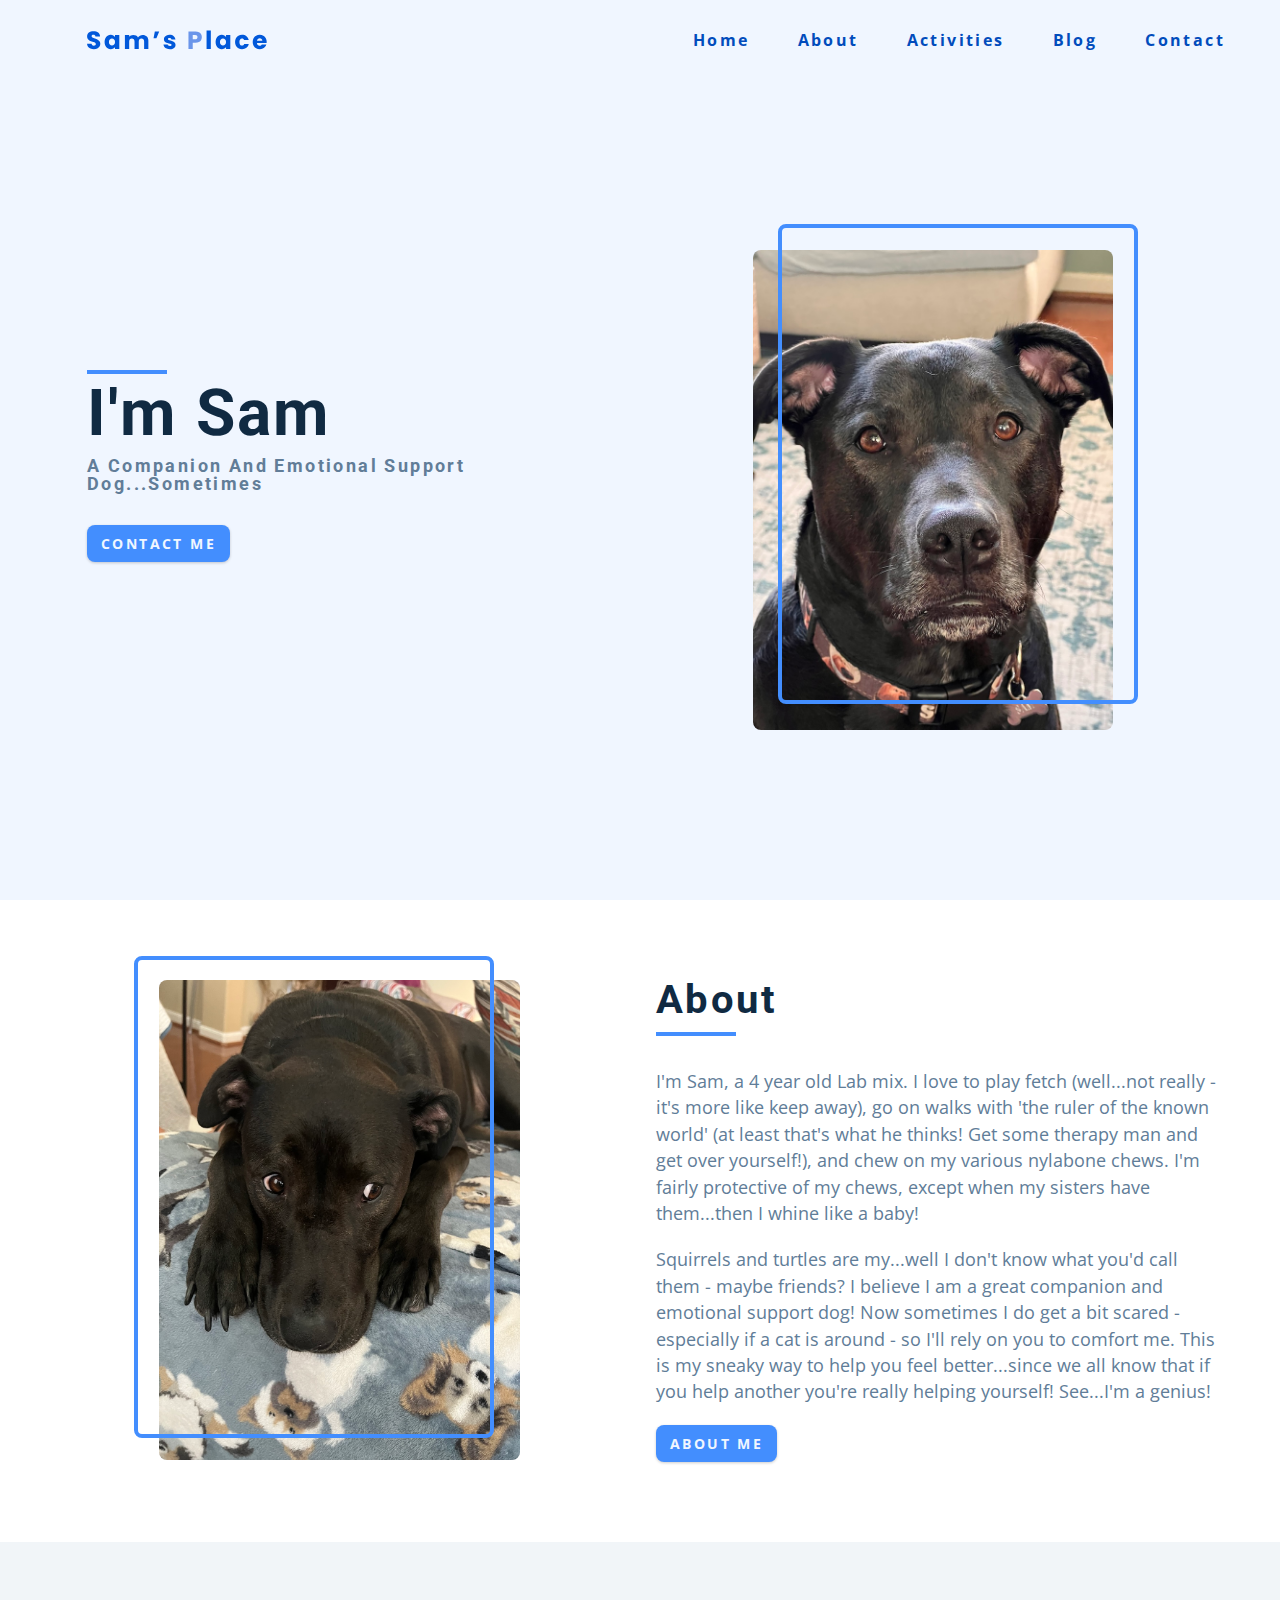
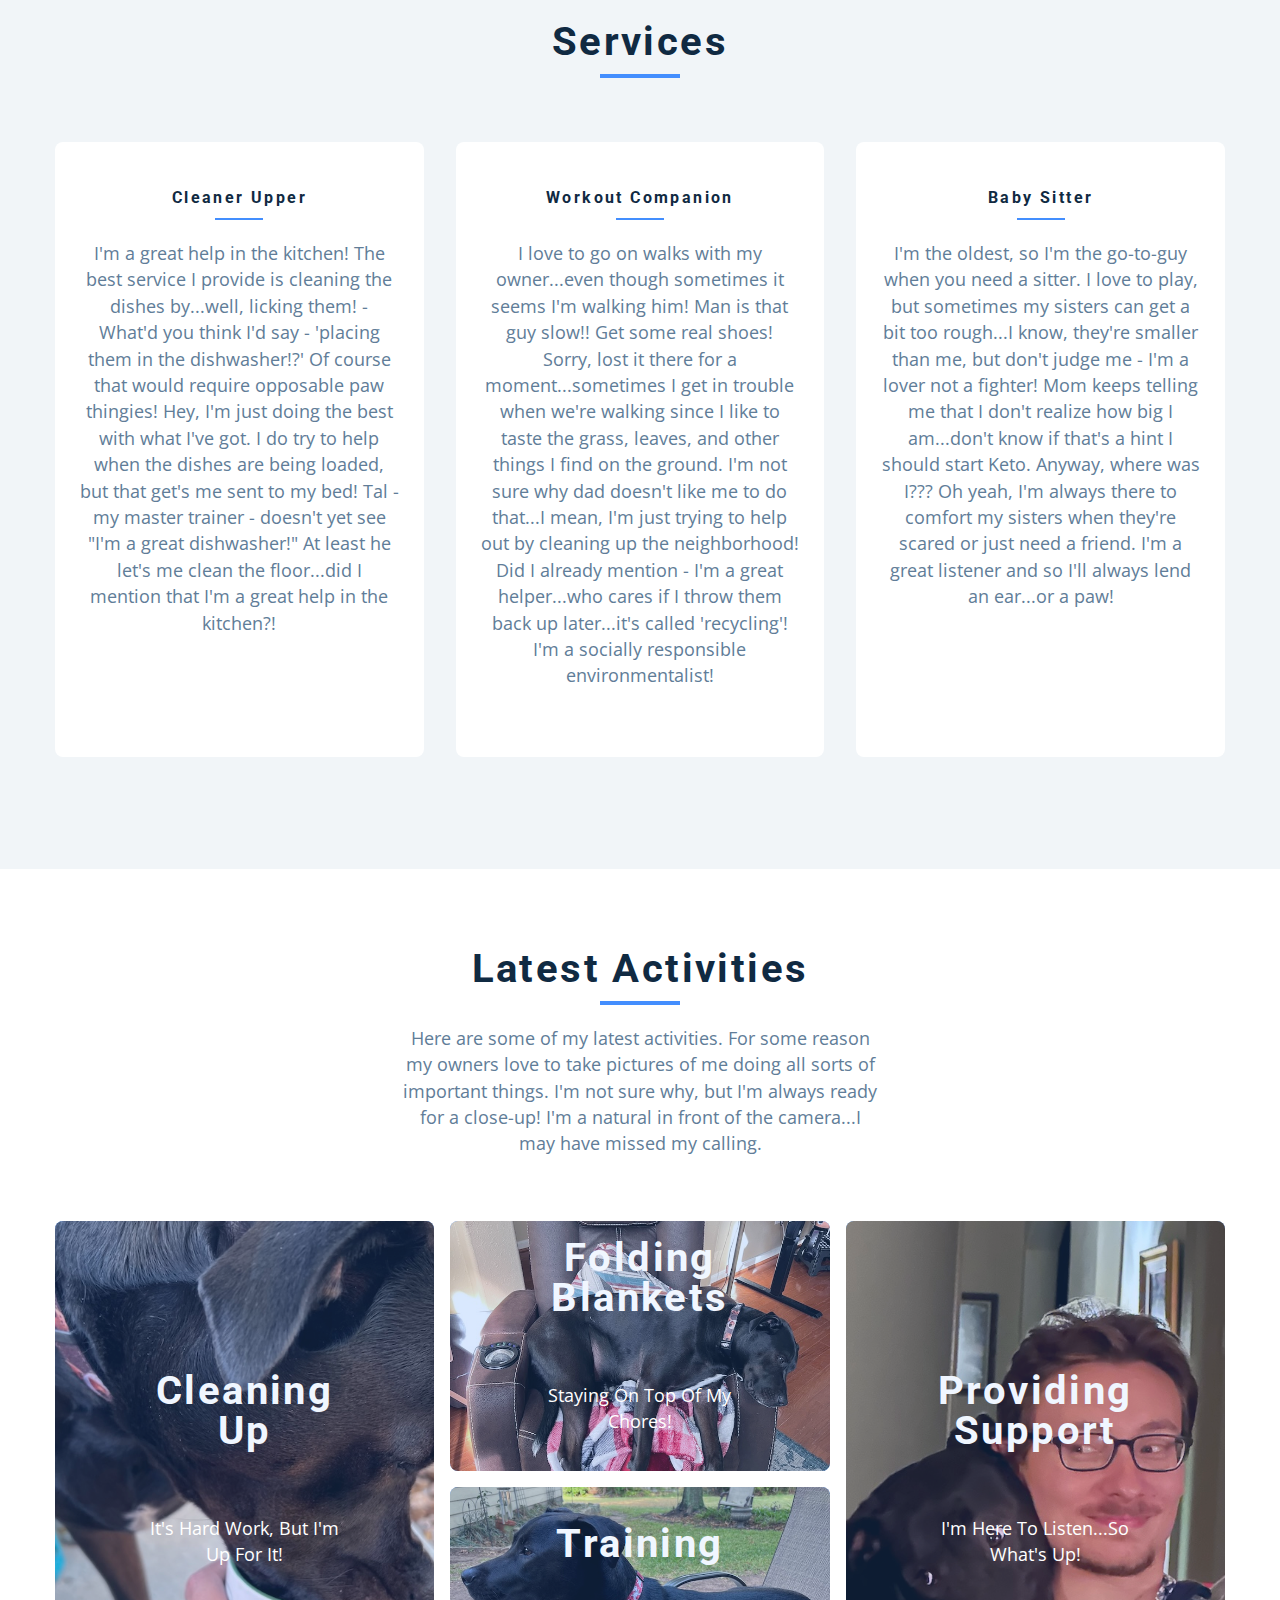
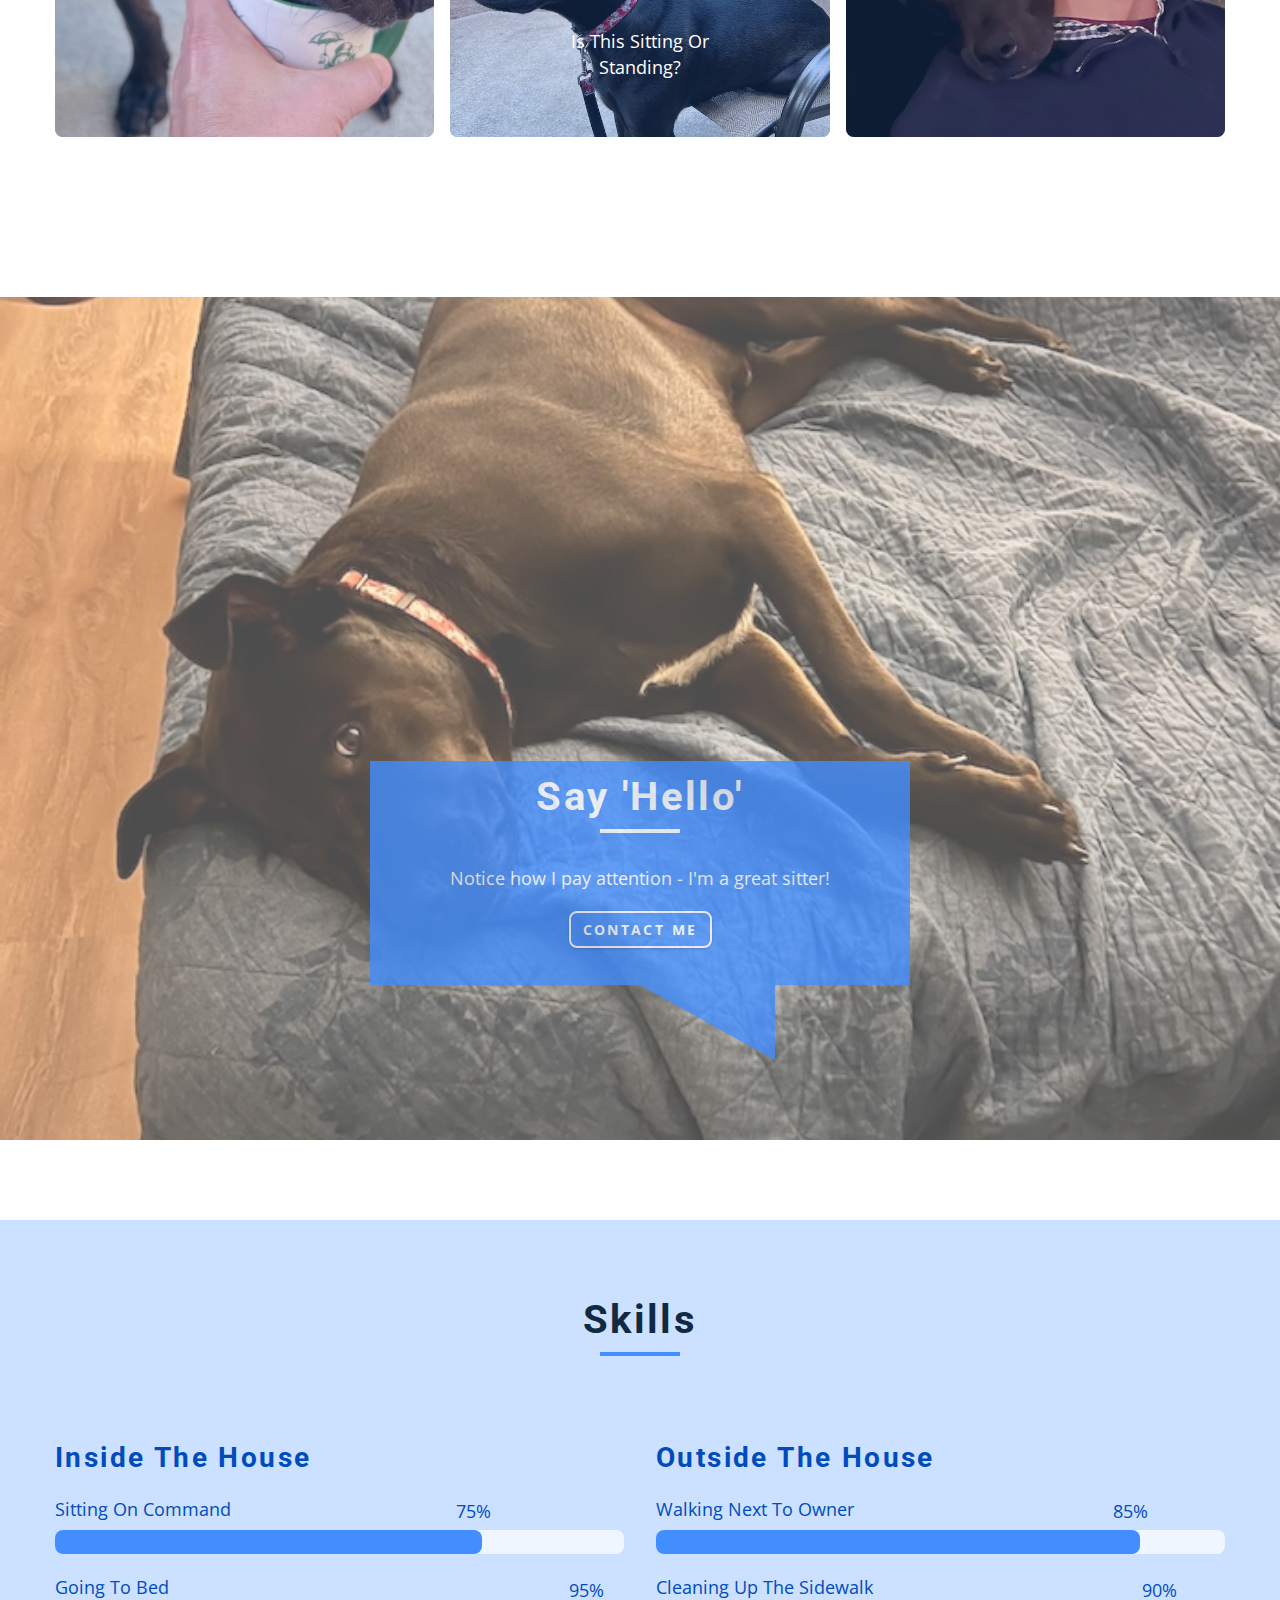
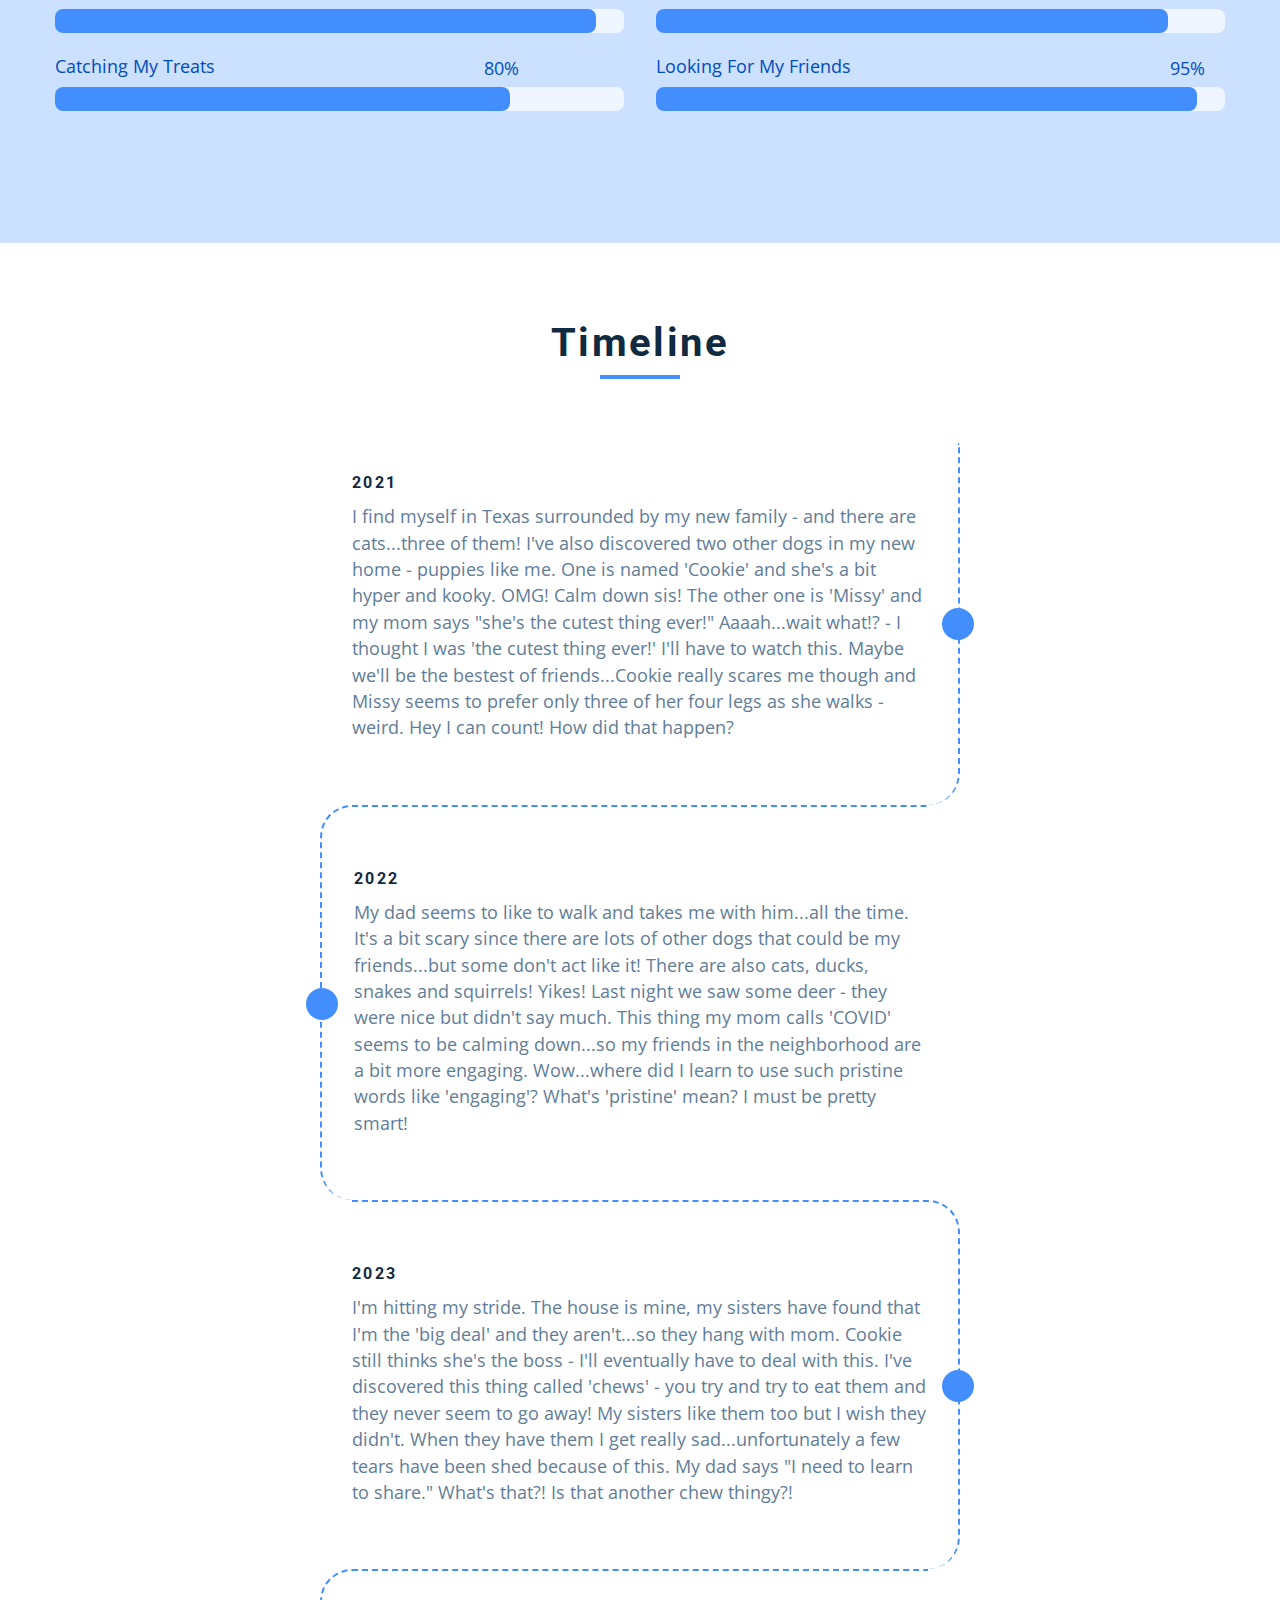
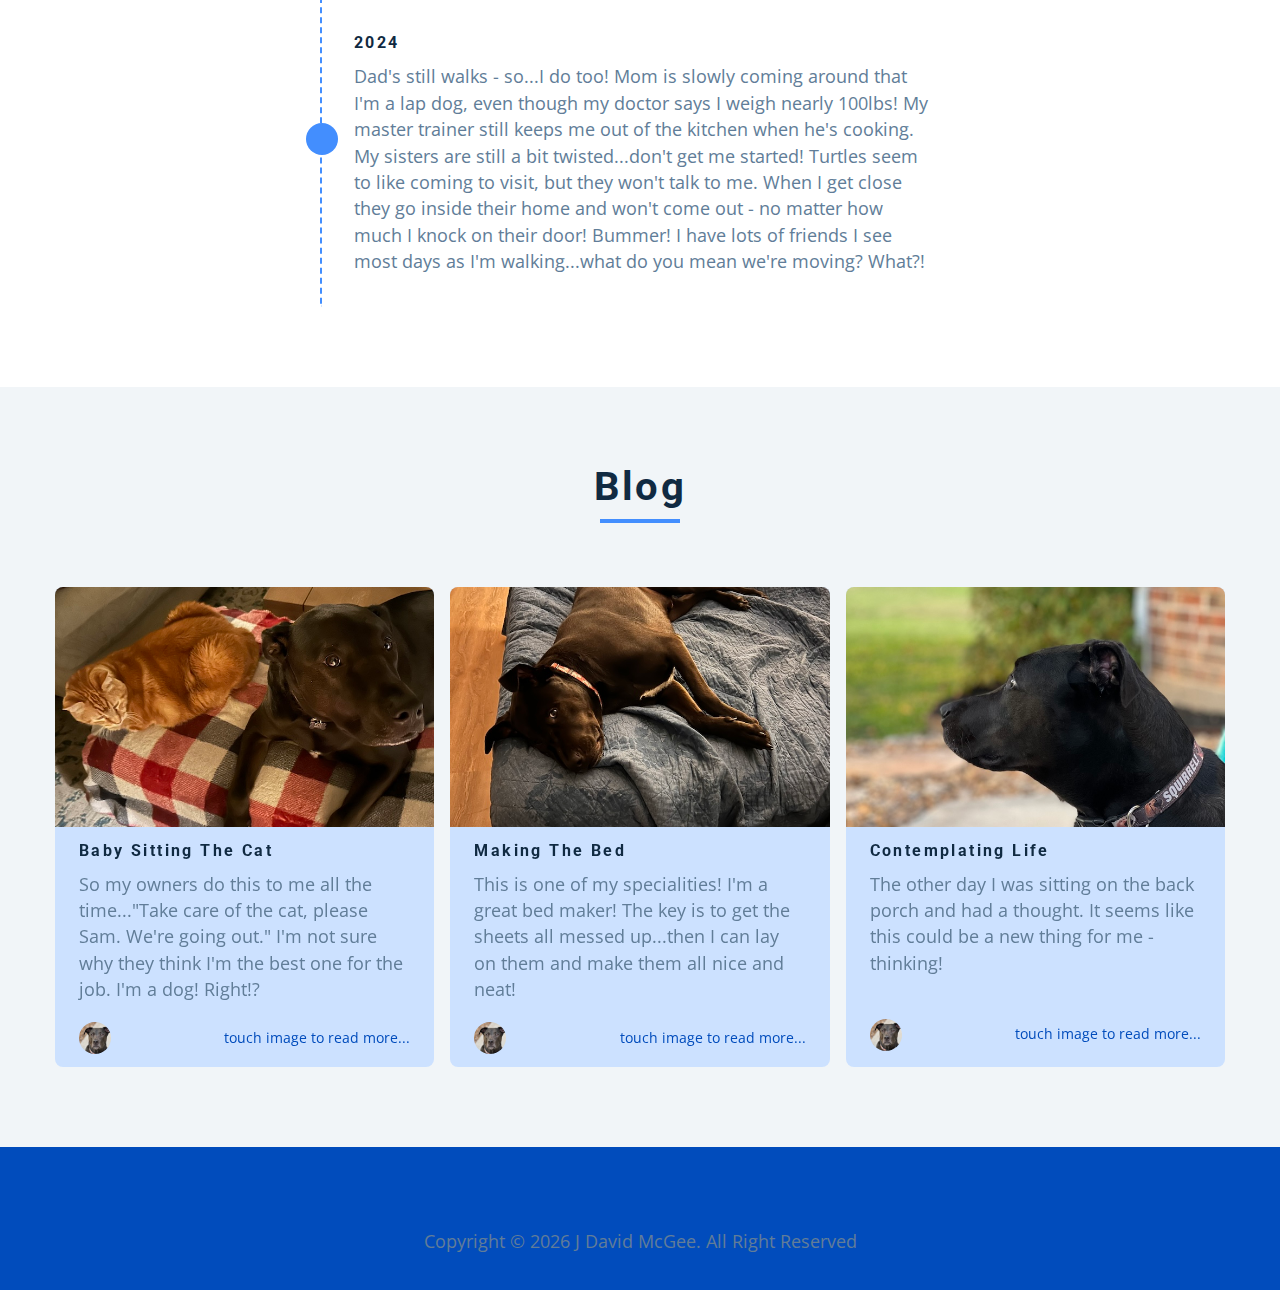
<file: index.html>
<!DOCTYPE html>
<html lang="en">
	<head>
		<meta charset="UTF-8" />
		<meta name="viewport" content="width=device-width, initial-scale=1.0" />
		<title>Sam's Place || Home</title>
		<link rel="icon" href="./images/favicon.ico" type="image/x-icon" />
		<!-- font-awesome -->
		<link
			rel="stylesheet"
			href="https://cdnjs.cloudflare.com/ajax/libs/font-awesome/6.6.0/css/all.min.css"
			integrity="sha512-Kc323vGBEqzTmouAECnVceyQqyqdsSiqLQISBL29aUW4U/M7pSPA/gEUZQqv1cwx4OnYxTxve5UMg5GT6L4JJg=="
			crossorigin="anonymous"
			referrerpolicy="no-referrer" />
		<!-- css -->
		<link rel="stylesheet" href="./css/styles.css" />
	</head>
	<body>
		<!-- navbar -->
		<nav class="nav" id="nav">
			<div class="nav-center">
				<!-- nav header -->
				<div class="nav-header">
					<img
						src="./images/Sams-place.svg"
						class="nav-logo"
						alt="nav logo" />
					<button class="nav-btn" id="nav-btn">
						<i class="fa-solid fa-bars"></i>
					</button>
				</div>
				<!-- nav links -->
				<ul class="nav-links">
					<li>
						<a href="index.html">home</a>
					</li>
					<li>
						<a href="about.html">about</a>
					</li>
					<li>
						<a href="activities.html">activities</a>
					</li>
					<li>
						<a href="blog.html">blog</a>
					</li>
					<li>
						<a href="contact.html">contact</a>
					</li>
				</ul>
			</div>
		</nav>

		<!-- end of navbar -->
		<!-- sidebar -->
		<aside class="sidebar" id="sidebar">
			<!-- The parent element (<aside>) has one direct child element (<div>), 
       and the <div> contains multiple child elements (a <button> and two <ul> elements). 
        The <aside> element is the grid container, and its single direct child <div> is the only grid item. This setup allows us to create a one-column, one-row layout with all nested content placed inside the <div>.-->
			<div>
				<button class="close-btn" id="close-btn">
					<i class="fa-solid fa-times"></i>
				</button>
				<!-- nav links -->
				<ul class="sidebar-links">
					<li>
						<a href="index.html">home</a>
					</li>
					<li>
						<a href="about.html">about</a>
					</li>
					<li>
						<a href="activities.html">activities</a>
					</li>
					<li>
						<a href="blog.html">blog</a>
					</li>
					<li>
						<a href="contact.html">contact</a>
					</li>
				</ul>
				<!-- end of navbar elements -->
				<!-- social-icons -->
				<ul class="social-icons">
					<li>
						<a href="https://www.linkedin.com" class="social-icon">
							<i class="fa-brands fa-linkedin"></i>
						</a>
					</li>
					<li>
						<a href="https://www.behance.net/" class="social-icon">
							<i class="fa-brands fa-behance"></i>
						</a>
					</li>
					<li>
						<a href="https://www.squarespace.com" class="social-icon">
							<i class="fa-brands fa-squarespace"></i>
						</a>
					</li>
					<li>
						<a href="https://www.facebook.com" class="social-icon">
							<i class="fa-brands fa-facebook"></i>
						</a>
					</li>
					<li>
						<a href="https://www.instagram.com" class="social-icon">
							<i class="fa-brands fa-instagram"></i>
						</a>
					</li>
				</ul>
				<!-- end of social icons -->
			</div>
		</aside>

		<!-- end of sidebar -->
		<!-- header -->
		<header class="hero">
			<div class="section-center hero-center">
				<article class="hero-info">
					<div class="underline"></div>
					<h1>I'm Sam</h1>
					<h4>a companion and emotional support dog...sometimes</h4>
					<a href="contact.html" class="btn hero-btn">contact me</a>
					<!-- social-icons -->
					<ul class="social-icons hero-icons">
						<li>
							<a href="https://www.linkedin.com" class="social-icon">
								<i class="fa-brands fa-linkedin"></i>
							</a>
						</li>
						<li>
							<a href="https://www.behance.net/" class="social-icon">
								<i class="fa-brands fa-behance"></i>
							</a>
						</li>
						<li>
							<a href="https://www.squarespace.com" class="social-icon">
								<i class="fa-brands fa-squarespace"></i>
							</a>
						</li>
						<li>
							<a href="https://www.facebook.com" class="social-icon">
								<i class="fa-brands fa-facebook"></i>
							</a>
						</li>
						<li>
							<a href="https://www.instagram.com" class="social-icon">
								<i class="fa-brands fa-instagram"></i>
							</a>
						</li>
					</ul>
					<!-- end of social icons -->
				</article>
				<article class="hero-img">
					<img
						src="./images/profile2.jpeg"
						alt="picture of a dog"
						class="hero-photo" />
				</article>
			</div>
		</header>

		<!-- end of header -->
		<!-- about -->
		<section class="section about">
			<div class="section-center about-center">
				<!-- about image -->
				<article class="about-img">
					<img
						src="./images/onmybench.jpeg"
						class="hero-photo"
						alt="dog profile" />
				</article>
				<!-- about info -->
				<article class="about-info">
					<!-- section title -->
					<div class="section-title about-title">
						<h2>about</h2>
						<div class="underline"></div>
					</div>
					<!-- end of section title -->
					<p>
						I'm Sam, a 4 year old Lab mix. I love to play fetch
						(well...not really - it's more like keep away), go on walks
						with 'the ruler of the known world' (at least that's what he
						thinks! Get some therapy man and get over yourself!), and chew
						on my various nylabone chews. I'm fairly protective of my
						chews, except when my sisters have them...then I whine like a
						baby!
					</p>
					<p>
						Squirrels and turtles are my...well I don't know what you'd
						call them - maybe friends? I believe I am a great companion
						and emotional support dog! Now sometimes I do get a bit scared
						- especially if a cat is around - so I'll rely on you to
						comfort me. This is my sneaky way to help you feel
						better...since we all know that if you help another you're
						really helping yourself! See...I'm a genius!
					</p>
					<a href="about.html" class="btn">about me</a>
				</article>
			</div>
		</section>

		<!-- end of about -->
		<!-- services -->
		<section class="section bg-grey">
			<!-- section title -->
			<div class="section-title">
				<h2>Services</h2>
				<div class="underline"></div>
			</div>
			<!-- end of section title -->
			<div class="services-center section-center">
				<!-- single services card -->
				<article class="service">
					<i class="fa-solid fa-bone service-icon"></i>
					<h4>cleaner upper</h4>
					<div class="underline"></div>
					<p>
						I'm a great help in the kitchen! The best service I provide is
						cleaning the dishes by...well, licking them! - What'd you
						think I'd say - 'placing them in the dishwasher!?' Of course
						that would require opposable paw thingies! Hey, I'm just doing
						the best with what I've got. I do try to help when the dishes
						are being loaded, but that get's me sent to my bed! Tal - my
						master trainer - doesn't yet see "I'm a great dishwasher!" At
						least he let's me clean the floor...did I mention that I'm a
						great help in the kitchen?!
					</p>
				</article>
				<!-- end of single services card -->
				<!-- single services card -->
				<article class="service">
					<i class="fa-solid fa-dog service-icon"></i>
					<h4>workout companion</h4>
					<div class="underline"></div>
					<p>
						I love to go on walks with my owner...even though sometimes it
						seems I'm walking him! Man is that guy slow!! Get some real
						shoes! Sorry, lost it there for a moment...sometimes I get in
						trouble when we're walking since I like to taste the grass,
						leaves, and other things I find on the ground. I'm not sure
						why dad doesn't like me to do that...I mean, I'm just trying
						to help out by cleaning up the neighborhood! Did I already
						mention - I'm a great helper...who cares if I throw them back
						up later...it's called 'recycling'! I'm a socially responsible
						environmentalist!
					</p>
				</article>
				<!-- end of single services card -->
				<!-- single services card -->
				<article class="service">
					<i class="fa-solid fa-paw service-icon"></i>
					<h4>baby sitter</h4>
					<div class="underline"></div>
					<p>
						I'm the oldest, so I'm the go-to-guy when you need a sitter. I
						love to play, but sometimes my sisters can get a bit too
						rough...I know, they're smaller than me, but don't judge me -
						I'm a lover not a fighter! Mom keeps telling me that I don't
						realize how big I am...don't know if that's a hint I should
						start Keto. Anyway, where was I??? Oh yeah, I'm always there
						to comfort my sisters when they're scared or just need a
						friend. I'm a great listener and so I'll always lend an
						ear...or a paw!
					</p>
				</article>
				<!-- end of single services card -->
			</div>
		</section>

		<!-- end of services / -->
		<!-- projects -->
		<section class="section projects">
			<!-- section title -->
			<div class="section-title">
				<h2>Latest Activities</h2>
				<div class="underline"></div>
				<p class="projects-text">
					Here are some of my latest activities. For some reason my owners
					love to take pictures of me doing all sorts of important things.
					I'm not sure why, but I'm always ready for a close-up! I'm a
					natural in front of the camera...I may have missed my calling.
				</p>
			</div>
			<!-- end of section title -->
			<div class="section-center projects-center">
				<!-- single project -->
				<a href="activities.html" class="project-1">
					<article class="project">
						<img
							src="./images/clean3.jpeg"
							class="project-img"
							alt="dog activity" />
						<div class="project-info">
							<h2>cleaning up</h2>
							<p>It's hard work, but I'm up for it!</p>
						</div>
					</article>
				</a>
				<!-- end of single project -->
				<!-- single project -->
				<a href="activities.html" class="project-2">
					<article class="project">
						<img
							src="./images/foldclothes2.jpeg"
							class="project-img"
							alt="dog activity" />
						<div class="project-info">
							<h2>folding blankets</h2>
							<p>Staying on top of my chores!</p>
						</div>
					</article>
				</a>
				<!-- end of single project -->
				<!-- single project -->
				<a href="activities.html" class="project-3">
					<article class="project">
						<img
							src="./images/sittingorstanding2.jpeg"
							class="project-img"
							alt="dog activity" />
						<div class="project-info">
							<h2>training</h2>
							<p>Is this sitting or standing?</p>
						</div>
					</article>
				</a>
				<!-- end of single project -->
				<!-- single project -->
				<a href="activities.html" class="project-4">
					<article class="project">
						<img
							src="./images/theangle2.jpeg"
							class="project-img"
							alt="dog activity" />
						<div class="project-info">
							<h2>Providing support</h2>
							<p>I'm here to listen...so what's up!</p>
						</div>
					</article>
				</a>
				<!-- end of single project -->
			</div>
		</section>

		<!-- end of projects -->
		<!-- connect -->
		<section class="connect">
			<video
				autoplay
				muted
				playsinline
				loop
				class="video-container"
				poster="./images/makethebed2.jpeg">
				<source src="./videos/IMG_2282.mp4" type="video/mp4" />
				sorry, your browser doesn't support embedded videos.
			</video>
			<div class="video-banner">
				<!-- section title -->
				<div class="section-title">
					<h2>say 'hello'</h2>
					<div class="underline"></div>
				</div>
				<!-- end of section title -->
				<p class="video-text">
					Notice how I pay attention - I'm a great sitter!
				</p>
				<a href="contact.html" class="btn video-banner-btn">contact me</a>
			</div>
		</section>

		<!-- end of connect -->
		<!-- skills -->
		<section class="section skills">
			<!-- section title -->
			<div class="section-title">
				<h2>Skills</h2>
				<div class="underline"></div>
			</div>
			<!-- end of section title -->
			<div class="section-center skills-center">
				<article class="skills-article">
					<h3>inside the house</h3>
					<!-- single skill -->
					<div class="skill">
						<p>sitting on command</p>
						<div class="skill-container">
							<div class="skill-value value-75"></div>
							<p class="skill-text skill-text-75">75%</p>
						</div>
					</div>
					<!-- end of single skill -->
					<!-- single skill -->
					<div class="skill">
						<p>going to bed</p>
						<div class="skill-container">
							<div class="skill-value value-95"></div>
							<p class="skill-text skill-text-95">95%</p>
						</div>
					</div>
					<!-- end of single skill -->
					<!-- single skill -->
					<div class="skill">
						<p>catching my treats</p>
						<div class="skill-container">
							<div class="skill-value value-80"></div>
							<p class="skill-text skill-text-80">80%</p>
						</div>
					</div>
					<!-- end of single skill -->
				</article>
				<article class="skills-article">
					<h3>outside the house</h3>
					<!-- single skill -->
					<div class="skill">
						<p>walking next to owner</p>
						<div class="skill-container">
							<div class="skill-value value-85"></div>
							<p class="skill-text skill-text-85">85%</p>
						</div>
					</div>
					<!-- end of single skill -->
					<!-- single skill -->
					<div class="skill">
						<p>cleaning up the sidewalk</p>
						<div class="skill-container">
							<div class="skill-value value-90"></div>
							<p class="skill-text skill-text-90">90%</p>
						</div>
					</div>
					<!-- end of single skill -->
					<!-- single skill -->
					<div class="skill">
						<p>looking for my friends</p>
						<div class="skill-container">
							<div class="skill-value value-95"></div>
							<p class="skill-text skill-text-95">95%</p>
						</div>
					</div>
					<!-- end of single skill -->
				</article>
			</div>
		</section>

		<!-- end of skills -->
		<!-- timeline -->
		<section class="section timeline">
			<!-- section title -->
			<div class="section-title">
				<h2>Timeline</h2>
				<div class="underline"></div>
			</div>
			<!-- end of section title -->
			<div class="section-center timeline-center">
				<!-- single timeline item -->
				<article class="timeline-item">
					<h4>2021</h4>
					<p>
						I find myself in Texas surrounded by my new family - and there
						are cats...three of them! I've also discovered two other dogs
						in my new home - puppies like me. One is named 'Cookie' and
						she's a bit hyper and kooky. OMG! Calm down sis! The other one
						is 'Missy' and my mom says "she's the cutest thing ever!"
						Aaaah...wait what!? - I thought I was 'the cutest thing ever!'
						I'll have to watch this. Maybe we'll be the bestest of
						friends...Cookie really scares me though and Missy seems to
						prefer only three of her four legs as she walks - weird. Hey I
						can count! How did that happen?
					</p>
					<span class="number">
						<i class="fa-solid fa-arrow-down"></i>
					</span>
				</article>
				<!-- end of single timeline item -->
				<!-- single timeline item -->
				<article class="timeline-item">
					<h4>2022</h4>
					<p>
						My dad seems to like to walk and takes me with him...all the
						time. It's a bit scary since there are lots of other dogs that
						could be my friends...but some don't act like it! There are
						also cats, ducks, snakes and squirrels! Yikes! Last night we
						saw some deer - they were nice but didn't say much. This thing
						my mom calls 'COVID' seems to be calming down...so my friends
						in the neighborhood are a bit more engaging. Wow...where did I
						learn to use such pristine words like 'engaging'? What's
						'pristine' mean? I must be pretty smart!
					</p>
					<span class="number">
						<i class="fa-solid fa-arrow-down"></i>
					</span>
				</article>
				<!-- end of single timeline item -->
				<!-- single timeline item -->
				<article class="timeline-item">
					<h4>2023</h4>
					<p>
						I'm hitting my stride. The house is mine, my sisters have
						found that I'm the 'big deal' and they aren't...so they hang
						with mom. Cookie still thinks she's the boss - I'll eventually
						have to deal with this. I've discovered this thing called
						'chews' - you try and try to eat them and they never seem to
						go away! My sisters like them too but I wish they didn't. When
						they have them I get really sad...unfortunately a few tears
						have been shed because of this. My dad says "I need to learn
						to share." What's that?! Is that another chew thingy?!
					</p>
					<span class="number">
						<i class="fa-solid fa-arrow-down"></i>
					</span>
				</article>
				<!-- end of single timeline item -->
				<!-- single timeline item -->
				<article class="timeline-item">
					<h4>2024</h4>
					<p>
						Dad's still walks - so...I do too! Mom is slowly coming around
						that I'm a lap dog, even though my doctor says I weigh nearly
						100lbs! My master trainer still keeps me out of the kitchen
						when he's cooking. My sisters are still a bit twisted...don't
						get me started! Turtles seem to like coming to visit, but they
						won't talk to me. When I get close they go inside their home
						and won't come out - no matter how much I knock on their door!
						Bummer! I have lots of friends I see most days as I'm
						walking...what do you mean we're moving? What?!
					</p>
					<span class="number">
						<i class="fa-solid fa-arrow-down"></i>
					</span>
				</article>
				<!-- end of single timeline item -->
			</div>
		</section>

		<!--end of  timeline -->
		<!-- blog -->
		<section class="section blog bg-grey">
			<!-- section title -->
			<div class="section-title">
				<h2>Blog</h2>
				<div class="underline"></div>
			</div>
			<!-- end of section title -->
			<div class="section-center blog-center">
				<!-- single blog article -->
				<article>
					<div class="card">
						<!-- front of the card -->
						<div class="card-side card-front">
							<img
								src="./images//babysittingthecat.jpeg"
								alt="dog with cat" />
							<div class="card-info">
								<div>
									<h4>baby sitting the cat</h4>
									<p>
										So my owners do this to me all the time..."Take
										care of the cat, please Sam. We're going out." I'm
										not sure why they think I'm the best one for the
										job. I'm a dog! Right!?
									</p>
								</div>
								<div class="card-footer">
									<img
										src="./images/profile-small.jpeg"
										alt="small dog picture" />
									<p>touch image to read more...</p>
								</div>
							</div>
						</div>
						<!-- back of the card -->
						<div class="card-side card-back">
							<p>
								So my owners do this to me all the time..."Take care of
								the cat, please Sam. We're going out." I'm not sure why
								they think I'm the best one for the job...I mean, I'm a
								dog! Right!?
							</p>
							<p>
								What am I supposed to do with the cat? Cat's are
								weird...they don't like to play with me. They have these
								things called 'claws' and they don't like me to chase
								them. I'm not sure why...I'm just trying to help them
								get some exercise! I'm a great personal trainer! I know
								that's not the service we're talking about right now, so
								let me get back to the point. Cat's don't seem to play
								nice with me, even when I'm trying to be nice to them.
								I'm not sure why they don't like me...I'm a great guy! I
								love licking their fur - tastes like chicken!
							</p>
							<p>
								As you can see my friend, Mr. Keegan, thinks this
								footrest is his place - clearly it's mine! I'm not sure
								why he thinks he can just come in and take over my
								space...I'm a bit confused by this. I am quite scared of
								him...but let's not tell him that!
							</p>
							<p>
								The other day I was trying to sleep - don't tell mom and
								dad since I was supposed to be baby sitting - and Mr.
								Keegan came over to say 'hello.' Well I was trying to
								sleep...and he's bothering me! Can a baby sitter tell a
								cat to go away?
							</p>
							<p>
								I don't seem to really understand the rules of baby
								sitting that well. I wish they'd stop asking me to do
								this, but I'm a trooper and will do my best. I know my
								services say 'baby sitter' but I just want to be clear -
								Mr. Keegan is NOT a baby! He's older than me and
								frankly, I think he's a bit of a bully! I'm just saying!
							</p>
							<p>
								Maybe I should revise my services to be explicit that I
								only take care of babies...not cats! I'm a dog...not a
								cat sitter! I understand that sometimes "when the world
								gives you lemons..." you're supposed to make lemonade!
								But I don't like lemonade! I like water (and coffee and
								tea)! I get in trouble sometimes when I try to drink my
								mom's coffee, but she leaves it out and it is soooo
								good! Finders keepers.
							</p>
							<p>I've got to run...I think I hear Mr. Keegan coming!</p>
							<a href="blog.html">
								<button class="btn blog-btn">more blogs</button>
							</a>
						</div>
					</div>
				</article>

				<!-- end of single blog article -->
				<!-- single blog article -->
				<article>
					<div class="card" data-flip>
						<!-- front of the card -->
						<div class="card-side card-front">
							<img
								src="./images/makethebed2.jpeg"
								alt="dog laying on bed" />
							<div class="card-info">
								<div>
									<h4>Making the bed</h4>
									<p>
										This is one of my specialities! I'm a great bed
										maker! The key is to get the sheets all messed
										up...then I can lay on them and make them all nice
										and neat!
									</p>
								</div>
								<div class="card-footer">
									<img
										src="./images/profile-small.jpeg"
										alt="small dog picture" />
									<p>touch image to read more...</p>
								</div>
							</div>
						</div>
						<!-- back of the card -->
						<div class="card-side card-back">
							<p>
								This is one of my specialities! I'm a great bed maker!
								The key is to get the sheets all messed up...then I can
								lay on them and make them all nice and neat!
							</p>
							<p>
								Making a bed is an art and I consider myself a masterful
								artist. To make a bed properly one must take all the
								sheets and covers off the bed and then roll around on
								top of the mattress. This is the most important step in
								the process. Once the mattress is properly 'fluffed'
								then the sheets and covers can be put back on the bed.
							</p>
							<p>
								The other day mom caught me in the act of making the
								bed...she didn't seem to understand my process. She said
								I was 'making a mess' and 'not helping.' I'm not sure
								what she meant by that...I was just trying to help!
							</p>
							<p>
								My dad doesn't like me making the bed either, something
								about 'shedding' and 'dirty paws.' I'm not sure what
								he's talking about...I'm a clean dog! I take a bath
								every day...well, not really, but I do take a bath every
								once in a while. Any way what's this 'shedding' thing?
								My dad goes on and on about hair on the bed - how do we
								know it's not his hair?
							</p>
							<p>
								One of my favorite things to do is to lay on the bed
								after it's been made. I like to lay on the pillows and
								pretend I'm a person. Hey, I can be like my dad who
								seems to lay in bed for hours reading his 'books.' I'm
								not sure what he's reading, but it must be good...he's
								in there for hours! I'm a great reader too...I like to
								read the newspaper...I'm not sure what it says, but I
								like to lay on it and pretend I'm reading. Ok, the truth
								is I like to eat the newspaper...it's a great snack!
							</p>
							<a href="blog.html">
								<button class="btn blog-btn">more blogs</button>
							</a>
						</div>
					</div>
				</article>

				<!-- end of single blog article -->
				<!-- single blog article -->
				<article>
					<div class="card" data-flip>
						<!-- front of the card -->
						<div class="card-side card-front">
							<img
								src="./images/contemplatinglife.jpeg"
								alt="dog laying on bed" />
							<div class="card-info">
								<div>
									<h4>contemplating life</h4>
									<p>
										The other day I was sitting on the back porch and
										had a thought. It seems like this could be a new
										thing for me - thinking!
									</p>
								</div>
								<div class="card-footer">
									<img
										src="./images/profile-small.jpeg"
										alt="small dog picture" />
									<p>touch image to read more...</p>
								</div>
							</div>
						</div>
						<!-- back of the card -->
						<div class="card-side card-back">
							<p>
								The other day I was sitting on the back porch and had a
								thought. It seems like this could be a new thing for me
								- thinking! I was thinking about all the things I've
								done in my life and what I've learned.
							</p>
							<p>
								I've learned that I'm a great companion and emotional
								support dog. I've learned that I'm a great cleaner upper
								and that I'm a great bed maker. I've learned that I'm a
								great walker and that I'm a great listener. I've learned
								that I'm a great friend and that I'm a great baby
								sitter. I've learned that I'm a great thinker and that
								I'm a great...well, you get the idea!
							</p>
							<p>
								I notice I use the word 'great' a lot...I'm not sure
								why. My mom and dad tell me I'm a good boy all the time,
								so maybe I consider being a good boy means I must be
								'great!' I do like thinking I 'great.' I'm not sure what
								it means, but it sounds good! I'm a great thinker...I
								think! See it just kinda rolls off the tongue...say it
								with me, "I'm great!"
							</p>
							<p>
								I guess it beats the opposite. I mean I'd rather consider myself 'great' than 'not great.'  Right?! Great doesn't mean I'm the best...just that I'm great.  What if everyone else is great too?  That's ok by me!  I'm great and so are you!  I'm great and so are my sisters!  I'm great and so are my friends!  I'm great and so are my parents!  I'm great and so are my neighbors.  Sounds kinda good.
							</p>
							<p>
								It seems that lots of folks don't consider themselves great.  I wonder why that is.  Maybe they think being great must mean that one has to be 'the best.'  But what if that's not it at all!  What if being great means that you're just you...and that's great!  I like the thought of living in a world surrounded by people who think they're great...I think that would be great!  
							</p>
							<p>
								I wish we spent more time telling our friends how great they are!  I notice, when my mom and dad are watching TV, that so often folks are telling others how bad they are!  Who wants to live in a world where folks are telling you that you're bad all the time!  I don't!  I want to live in a world where folks are telling me that I'm great!  I want to live in a world where folks are telling each other that they love and appreciate each other...that who we are is just perfect.  That doesn't mean we can't improve...it just means that we're great just the way we are!  I think that would be great!  
							</p>

							<a href="blog.html">
								<button class="btn blog-btn">more blogs</button>
							</a>
						</div>
					</div>
				</article>

				<!-- end of single blog article -->
			</div>
		</section>
		<!--end of  blog -->
		<!-- footer -->
		<footer class="footer">
			<!-- social-icons -->
			<ul class="social-icons">
				<li>
					<a href="https://www.linkedin.com" class="social-icon">
						<i class="fa-brands fa-linkedin"></i>
					</a>
				</li>
				<li>
					<a href="https://www.behance.net/" class="social-icon">
						<i class="fa-brands fa-behance"></i>
					</a>
				</li>
				<li>
					<a href="https://www.squarespace.com" class="social-icon">
						<i class="fa-brands fa-squarespace"></i>
					</a>
				</li>
				<li>
					<a href="https://www.facebook.com" class="social-icon">
						<i class="fa-brands fa-facebook"></i>
					</a>
				</li>
				<li>
					<a href="https://www.instagram.com" class="social-icon">
						<i class="fa-brands fa-instagram"></i>
					</a>
				</li>
			</ul>
			<!-- end of social icons -->
			<p class="copyright">
				copyright &copy;
				<span id="date"></span> J David McGee. all right reserved
			</p>
		</footer>

		<script src="./js/app.js"></script>
	</body>
</html>
</file>
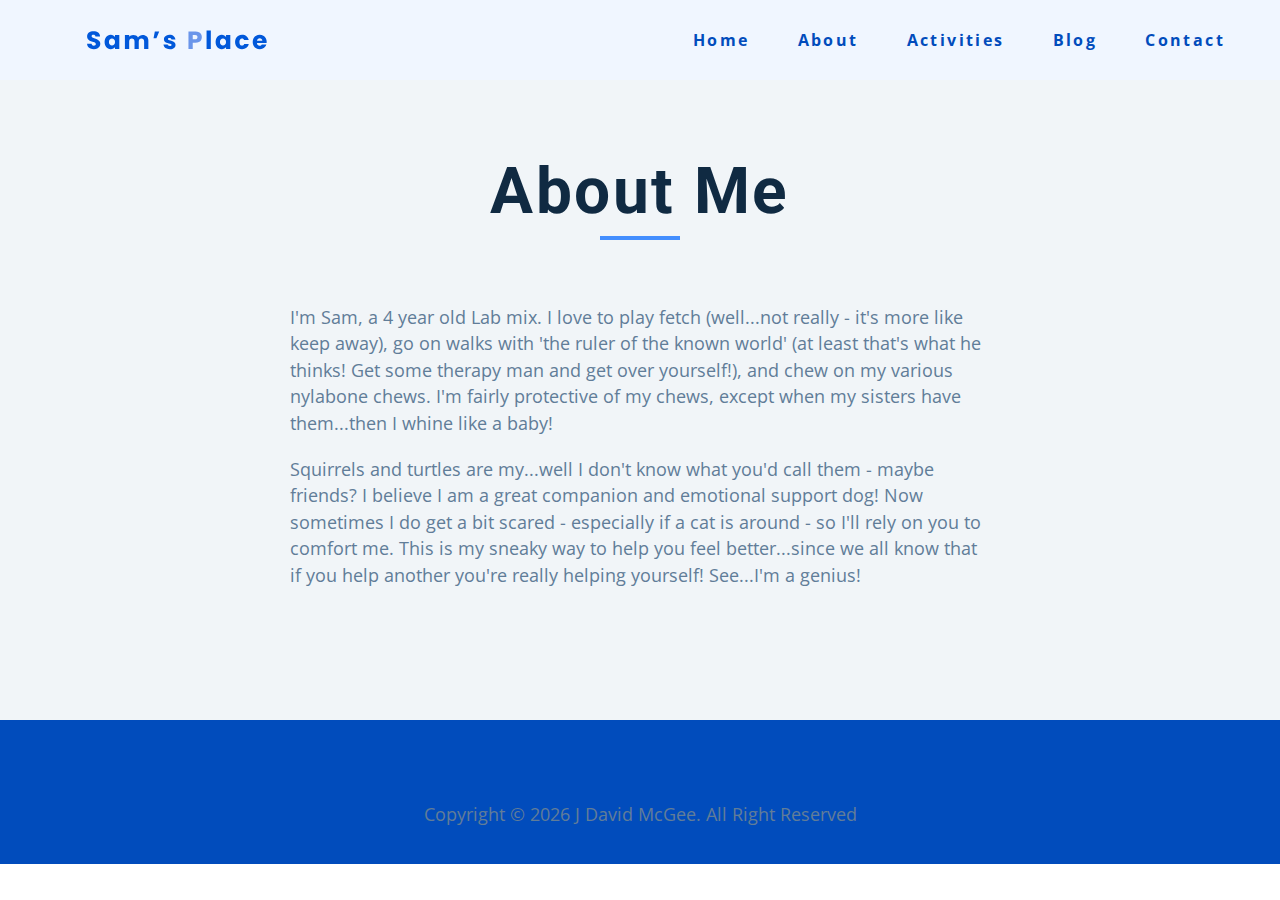
<file: about.html>
<!DOCTYPE html>
<html lang="en">
	<head>
		<meta charset="UTF-8" />
		<meta name="viewport" content="width=device-width, initial-scale=1.0" />
		<title>Sam's Place || About</title>
		<link rel="icon" href="./images/favicon.ico" type="image/x-icon" />
		<!-- font-awesome -->
		<link
			rel="stylesheet"
			href="https://cdnjs.cloudflare.com/ajax/libs/font-awesome/6.6.0/css/all.min.css"
			integrity="sha512-Kc323vGBEqzTmouAECnVceyQqyqdsSiqLQISBL29aUW4U/M7pSPA/gEUZQqv1cwx4OnYxTxve5UMg5GT6L4JJg=="
			crossorigin="anonymous"
			referrerpolicy="no-referrer" />
		<!-- css -->
		<link rel="stylesheet" href="./css/styles.css" />
	</head>
	<body>
		<!-- navbar -->
		<nav class="nav" id="nav">
			<div class="nav-center">
				<!-- nav header -->
				<div class="nav-header">
					<img
						src="./images/Sams-place.svg"
						class="nav-logo"
						alt="nav logo" />
					<button class="nav-btn" id="nav-btn">
						<i class="fa-solid fa-bars"></i>
					</button>
				</div>
				<!-- nav links -->
				<ul class="nav-links">
					<li>
						<a href="index.html">home</a>
					</li>
					<li>
						<a href="about.html">about</a>
					</li>
					<li>
						<a href="activities.html">activities</a>
					</li>
					<li>
						<a href="blog.html">blog</a>
					</li>
					<li>
						<a href="contact.html">contact</a>
					</li>
				</ul>
			</div>
		</nav>

		<!-- end of navbar -->
		<!-- sidebar -->
		<aside class="sidebar" id="sidebar">
			<!-- The parent element (<aside>) has one direct child element (<div>), 
       and the <div> contains multiple child elements (a <button> and two <ul> elements). 
        The <aside> element is the grid container, and its single direct child <div> is the only grid item. This setup allows us to create a one-column, one-row layout with all nested content placed inside the <div>.-->
			<div>
				<button class="close-btn" id="close-btn">
					<i class="fa-solid fa-times"></i>
				</button>
				<!-- nav links -->
				<ul class="sidebar-links">
					<li>
						<a href="index.html">home</a>
					</li>
					<li>
						<a href="about.html">about</a>
					</li>
					<li>
						<a href="activities.html">activities</a>
					</li>
					<li>
						<a href="blog.html">blog</a>
					</li>
					<li>
						<a href="contact.html">contact</a>
					</li>
				</ul>
				<!-- end of navbar elements -->
				<!-- social-icons -->
				<ul class="social-icons">
					<li>
						<a href="https://www.linkedin.com" class="social-icon">
							<i class="fa-brands fa-linkedin"></i>
						</a>
					</li>
					<li>
						<a href="https://www.behance.net/" class="social-icon">
							<i class="fa-brands fa-behance"></i>
						</a>
					</li>
					<li>
						<a href="https://www.squarespace.com" class="social-icon">
							<i class="fa-brands fa-squarespace"></i>
						</a>
					</li>
					<li>
						<a href="https://www.facebook.com" class="social-icon">
							<i class="fa-brands fa-facebook"></i>
						</a>
					</li>
					<li>
						<a href="https://www.instagram.com" class="social-icon">
							<i class="fa-brands fa-instagram"></i>
						</a>
					</li>
				</ul>
				<!-- end of social icons -->
			</div>
		</aside>

		<!-- end of sidebar -->

		<!-- ############## -->
    <!-- ############## -->
    <!-- ############## -->
    <!-- ############## -->

    <section class="section single-page">
      <!-- section title -->
			<div class="section-title">
				<h1>about Me</h1>
				<div class="underline"></div>
			</div>
			<!-- end of section title -->
      <div class="section-center page-info">
        <p>
						I'm Sam, a 4 year old Lab mix. I love to play fetch
						(well...not really - it's more like keep away), go on walks
						with 'the ruler of the known world' (at least that's what he
						thinks! Get some therapy man and get over yourself!), and chew
						on my various nylabone chews. I'm fairly protective of my
						chews, except when my sisters have them...then I whine like a
						baby!
					</p>
					<p>
						Squirrels and turtles are my...well I don't know what you'd
						call them - maybe friends? I believe I am a great companion
						and emotional support dog! Now sometimes I do get a bit scared
						- especially if a cat is around - so I'll rely on you to
						comfort me. This is my sneaky way to help you feel
						better...since we all know that if you help another you're
						really helping yourself! See...I'm a genius!
					</p>
      </div>
    </section>
    <!-- ############## -->
    <!-- ############## -->
    <!-- ############## -->
    <!-- ############## -->
		
		
		<!-- footer -->
		<footer class="footer">
			<!-- social-icons -->
			<ul class="social-icons">
				<li>
					<a href="https://www.linkedin.com" class="social-icon">
						<i class="fa-brands fa-linkedin"></i>
					</a>
				</li>
				<li>
					<a href="https://www.behance.net/" class="social-icon">
						<i class="fa-brands fa-behance"></i>
					</a>
				</li>
				<li>
					<a href="https://www.squarespace.com" class="social-icon">
						<i class="fa-brands fa-squarespace"></i>
					</a>
				</li>
				<li>
					<a href="https://www.facebook.com" class="social-icon">
						<i class="fa-brands fa-facebook"></i>
					</a>
				</li>
				<li>
					<a href="https://www.instagram.com" class="social-icon">
						<i class="fa-brands fa-instagram"></i>
					</a>
				</li>
			</ul>
			<!-- end of social icons -->
			<p class="copyright">
				copyright &copy;
				<span id="date"></span> J David McGee. all right reserved
			</p>
		</footer>

		<script src="./js/app.js"></script>
	</body>
</html>
</file>
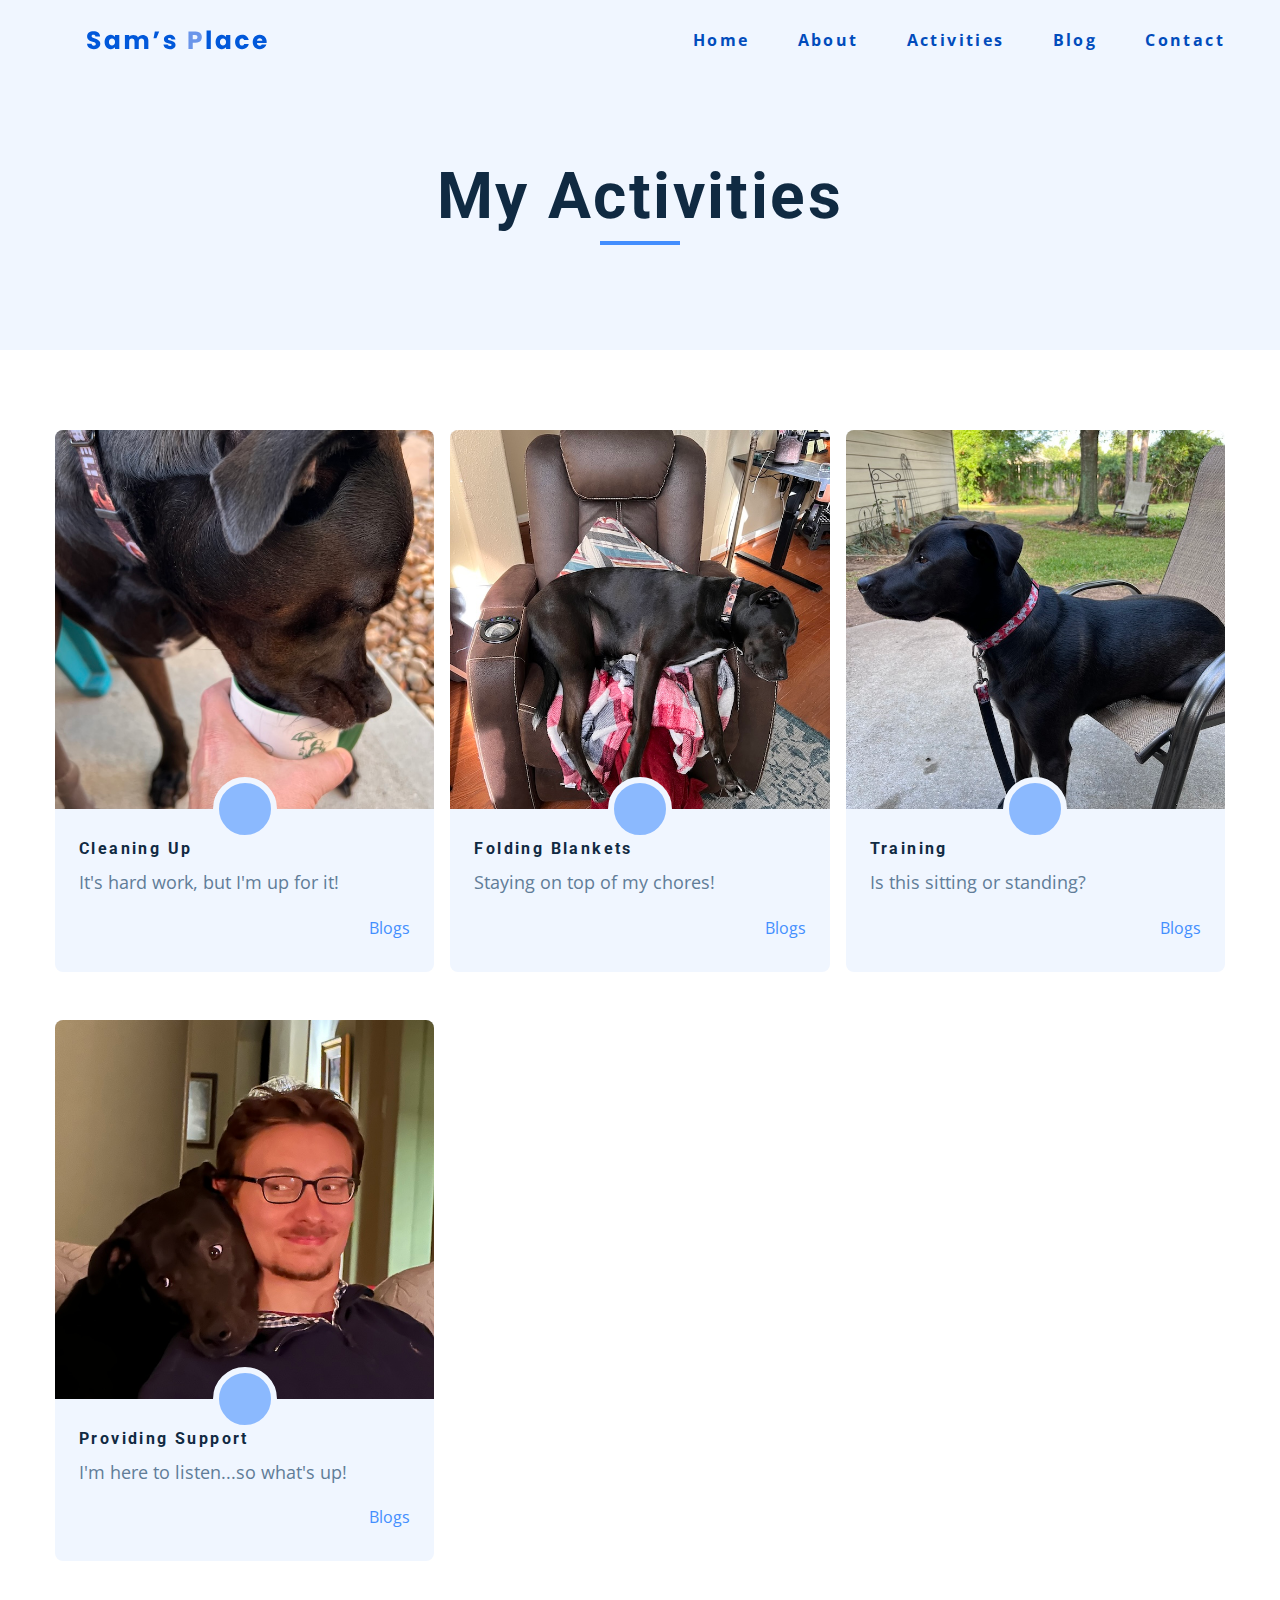
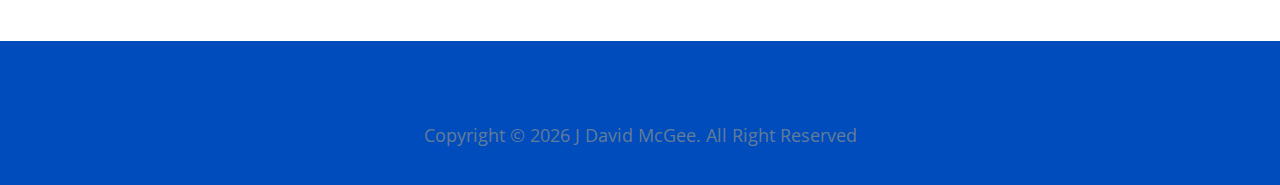
<file: activities.html>
<!DOCTYPE html>
<html lang="en">
	<head>
		<meta charset="UTF-8" />
		<meta name="viewport" content="width=device-width, initial-scale=1.0" />
		<title>Sam's Place || Activities</title>
		<link rel="icon" href="./images/favicon.ico" type="image/x-icon" />
		<!-- font-awesome -->
		<link
			rel="stylesheet"
			href="https://cdnjs.cloudflare.com/ajax/libs/font-awesome/6.6.0/css/all.min.css"
			integrity="sha512-Kc323vGBEqzTmouAECnVceyQqyqdsSiqLQISBL29aUW4U/M7pSPA/gEUZQqv1cwx4OnYxTxve5UMg5GT6L4JJg=="
			crossorigin="anonymous"
			referrerpolicy="no-referrer" />
		<!-- css -->
		<link rel="stylesheet" href="./css/styles.css" />
	</head>
	<body>
		<!-- navbar -->
		<nav class="nav" id="nav">
			<div class="nav-center">
				<!-- nav header -->
				<div class="nav-header">
					<img
						src="./images/Sams-place.svg"
						class="nav-logo"
						alt="nav logo" />
					<button class="nav-btn" id="nav-btn">
						<i class="fa-solid fa-bars"></i>
					</button>
				</div>
				<!-- nav links -->
				<ul class="nav-links">
					<li>
						<a href="index.html">home</a>
					</li>
					<li>
						<a href="about.html">about</a>
					</li>
					<li>
						<a href="activities.html">activities</a>
					</li>
					<li>
						<a href="blog.html">blog</a>
					</li>
					<li>
						<a href="contact.html">contact</a>
					</li>
				</ul>
			</div>
		</nav>

		<!-- end of navbar -->
		<!-- sidebar -->
		<aside class="sidebar" id="sidebar">
			<!-- The parent element (<aside>) has one direct child element (<div>), 
       and the <div> contains multiple child elements (a <button> and two <ul> elements). 
        The <aside> element is the grid container, and its single direct child <div> is the only grid item. This setup allows us to create a one-column, one-row layout with all nested content placed inside the <div>.-->
			<div>
				<button class="close-btn" id="close-btn">
					<i class="fa-solid fa-times"></i>
				</button>
				<!-- nav links -->
				<ul class="sidebar-links">
					<li>
						<a href="index.html">home</a>
					</li>
					<li>
						<a href="about.html">about</a>
					</li>
					<li>
						<a href="activities.html">activities</a>
					</li>
					<li>
						<a href="blog.html">blog</a>
					</li>
					<li>
						<a href="contact.html">contact</a>
					</li>
				</ul>
				<!-- end of navbar elements -->
				<!-- social-icons -->
				<ul class="social-icons">
					<li>
						<a href="https://www.linkedin.com" class="social-icon">
							<i class="fa-brands fa-linkedin"></i>
						</a>
					</li>
					<li>
						<a href="https://www.behance.net/" class="social-icon">
							<i class="fa-brands fa-behance"></i>
						</a>
					</li>
					<li>
						<a href="https://www.squarespace.com" class="social-icon">
							<i class="fa-brands fa-squarespace"></i>
						</a>
					</li>
					<li>
						<a href="https://www.facebook.com" class="social-icon">
							<i class="fa-brands fa-facebook"></i>
						</a>
					</li>
					<li>
						<a href="https://www.instagram.com" class="social-icon">
							<i class="fa-brands fa-instagram"></i>
						</a>
					</li>
				</ul>
				<!-- end of social icons -->
			</div>
		</aside>

		<!-- end of sidebar -->

		<!-- ############## -->
		<!-- ############## -->
		<!-- ############## -->
		<!-- ############## -->
		<header class="projects-hero">
			<!-- section title -->
			<div class="section-title">
				<h1>my activities</h1>
				<div class="underline"></div>
			</div>
			<!-- end of section title -->
		</header>

		<section class="section">
			<div class="section-center projects-page-center">
				<!-- single activity / project -->
				<article class="single-project">
					<div class="project-container">
						<img src="./images/clean3.jpeg" alt="dog liking cup" />
						<a href="blog.html" class="project-icon">
							<i class="fa-solid fa-house"></i>
						</a>
					</div>
          <div class="project-details">
            <h4>cleaning up</h4>
            <p>It's hard work, but I'm up for it!</p>
            <div class="project-footer">
              <span>
                <i class="fa-solid fa-dog"></i>
              </span>
              <a href="blog.html">blogs</a>
            </div>
          </div>
				</article>
				<!-- end of single activity / project -->
				<!-- single activity / project -->
				<article class="single-project">
					<div class="project-container">
						<img src="./images/foldclothes2.jpeg" alt="dog liking cup" />
						<a href="blog.html" class="project-icon">
							<i class="fa-solid fa-house"></i>
						</a>
					</div>
          <div class="project-details">
            <h4>folding blankets</h4>
            <p>Staying on top of my chores!</p>
            <div class="project-footer">
              <span>
                <i class="fa-solid fa-dog"></i>
              </span>
              <a href="blog.html">blogs</a>
            </div>
          </div>
				</article>
				<!-- end of single activity / project -->
				<!-- single activity / project -->
				<article class="single-project">
					<div class="project-container">
						<img src="./images/sittingorstanding2.jpeg" alt="dog liking cup" />
						<a href="blog.html" class="project-icon">
							<i class="fa-solid fa-house"></i>
						</a>
					</div>
          <div class="project-details">
            <h4>training</h4>
            <p>Is this sitting or standing?</p>
            <div class="project-footer">
              <span>
                <i class="fa-solid fa-dog"></i>
              </span>
              <a href="blog.html">blogs</a>
            </div>
          </div>
				</article>
				<!-- end of single activity / project -->
				<!-- single activity / project -->
				<article class="single-project">
					<div class="project-container">
						<img src="./images/theangle2.jpeg" alt="dog liking cup" />
						<a href="blog.html" class="project-icon">
							<i class="fa-solid fa-house"></i>
						</a>
					</div>
          <div class="project-details">
            <h4>providing support</h4>
            <p>I'm here to listen...so what's up!</p>
            <div class="project-footer">
              <span>
                <i class="fa-solid fa-dog"></i>
              </span>
              <a href="blog.html">blogs</a>
            </div>
          </div>
				</article>
				<!-- end of single activity / project -->
			</div>
		</section>
		<!-- ############## -->
		<!-- ############## -->
		<!-- ############## -->
		<!-- ############## -->

		<!-- footer -->
		<footer class="footer">
			<!-- social-icons -->
			<ul class="social-icons">
				<li>
					<a href="https://www.linkedin.com" class="social-icon">
						<i class="fa-brands fa-linkedin"></i>
					</a>
				</li>
				<li>
					<a href="https://www.behance.net/" class="social-icon">
						<i class="fa-brands fa-behance"></i>
					</a>
				</li>
				<li>
					<a href="https://www.squarespace.com" class="social-icon">
						<i class="fa-brands fa-squarespace"></i>
					</a>
				</li>
				<li>
					<a href="https://www.facebook.com" class="social-icon">
						<i class="fa-brands fa-facebook"></i>
					</a>
				</li>
				<li>
					<a href="https://www.instagram.com" class="social-icon">
						<i class="fa-brands fa-instagram"></i>
					</a>
				</li>
			</ul>
			<!-- end of social icons -->
			<p class="copyright">
				copyright &copy;
				<span id="date"></span> J David McGee. all right reserved
			</p>
		</footer>

		<script src="./js/app.js"></script>
	</body>
</html>
</file>
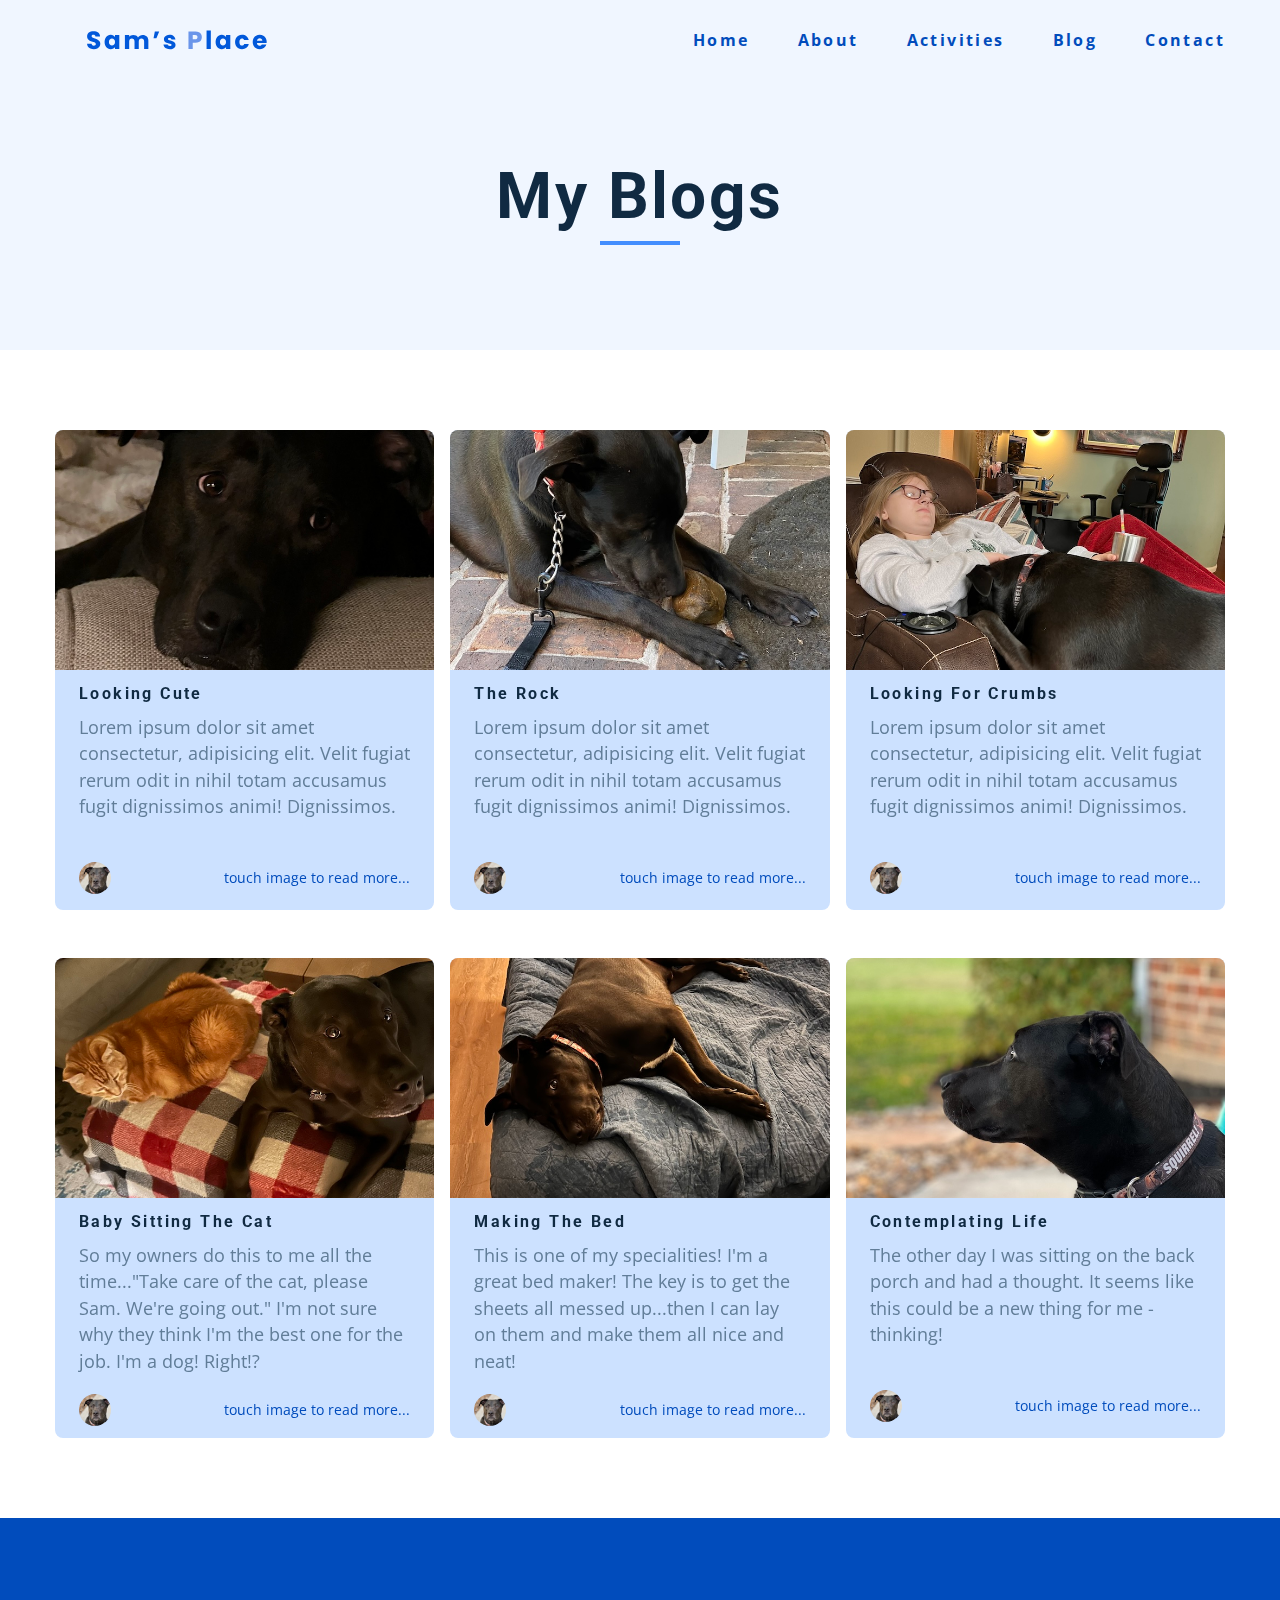
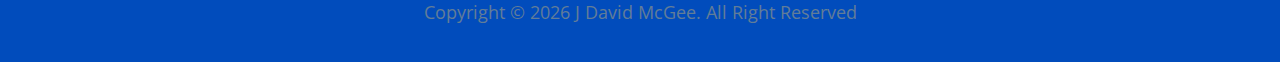
<file: blog.html>
<!DOCTYPE html>
<html lang="en">
	<head>
		<meta charset="UTF-8" />
		<meta name="viewport" content="width=device-width, initial-scale=1.0" />
		<title>Sam's Place || Blog</title>
		<link rel="icon" href="./images/favicon.ico" type="image/x-icon" />
		<!-- font-awesome -->
		<link
			rel="stylesheet"
			href="https://cdnjs.cloudflare.com/ajax/libs/font-awesome/6.6.0/css/all.min.css"
			integrity="sha512-Kc323vGBEqzTmouAECnVceyQqyqdsSiqLQISBL29aUW4U/M7pSPA/gEUZQqv1cwx4OnYxTxve5UMg5GT6L4JJg=="
			crossorigin="anonymous"
			referrerpolicy="no-referrer" />
		<!-- css -->
		<link rel="stylesheet" href="./css/styles.css" />
	</head>
	<body>
		<!-- navbar -->
		<nav class="nav" id="nav">
			<div class="nav-center">
				<!-- nav header -->
				<div class="nav-header">
					<img
						src="./images/Sams-place.svg"
						class="nav-logo"
						alt="nav logo" />
					<button class="nav-btn" id="nav-btn">
						<i class="fa-solid fa-bars"></i>
					</button>
				</div>
				<!-- nav links -->
				<ul class="nav-links">
					<li>
						<a href="index.html">home</a>
					</li>
					<li>
						<a href="about.html">about</a>
					</li>
					<li>
						<a href="activities.html">activities</a>
					</li>
					<li>
						<a href="blog.html">blog</a>
					</li>
					<li>
						<a href="contact.html">contact</a>
					</li>
				</ul>
			</div>
		</nav>

		<!-- end of navbar -->
		<!-- sidebar -->
		<aside class="sidebar" id="sidebar">
			<!-- The parent element (<aside>) has one direct child element (<div>), 
       and the <div> contains multiple child elements (a <button> and two <ul> elements). 
        The <aside> element is the grid container, and its single direct child <div> is the only grid item. This setup allows us to create a one-column, one-row layout with all nested content placed inside the <div>.-->
			<div>
				<button class="close-btn" id="close-btn">
					<i class="fa-solid fa-times"></i>
				</button>
				<!-- nav links -->
				<ul class="sidebar-links">
					<li>
						<a href="index.html">home</a>
					</li>
					<li>
						<a href="about.html">about</a>
					</li>
					<li>
						<a href="activities.html">activities</a>
					</li>
					<li>
						<a href="blog.html">blog</a>
					</li>
					<li>
						<a href="contact.html">contact</a>
					</li>
				</ul>
				<!-- end of navbar elements -->
				<!-- social-icons -->
				<ul class="social-icons">
					<li>
						<a href="https://www.linkedin.com" class="social-icon">
							<i class="fa-brands fa-linkedin"></i>
						</a>
					</li>
					<li>
						<a href="https://www.behance.net/" class="social-icon">
							<i class="fa-brands fa-behance"></i>
						</a>
					</li>
					<li>
						<a href="https://www.squarespace.com" class="social-icon">
							<i class="fa-brands fa-squarespace"></i>
						</a>
					</li>
					<li>
						<a href="https://www.facebook.com" class="social-icon">
							<i class="fa-brands fa-facebook"></i>
						</a>
					</li>
					<li>
						<a href="https://www.instagram.com" class="social-icon">
							<i class="fa-brands fa-instagram"></i>
						</a>
					</li>
				</ul>
				<!-- end of social icons -->
			</div>
		</aside>

		<!-- end of sidebar -->

		<!-- ############## -->
		<!-- ############## -->
		<!-- ############## -->
		<!-- ############## -->
		<header class="projects-hero">
			<!-- section title -->
			<div class="section-title">
				<h1>my blogs</h1>
				<div class="underline"></div>
			</div>
			<!-- end of section title -->
		</header>

		<div class="section section-center blog-center blog-page">
				<!-- single blog article -->
				<article>
					<div class="card" data-flip>
						<!-- front of the card -->
						<div class="card-side card-front">
							<img
								src="./images/lookingcute.jpeg"
								alt="dog laying on bed" />
							<div class="card-info">
								<div>
									<h4>Looking cute</h4>
									<p>
										Lorem ipsum dolor sit amet consectetur,
										adipisicing elit. Velit fugiat rerum odit in nihil
										totam accusamus fugit dignissimos animi!
										Dignissimos.
									</p>
								</div>
								<div class="card-footer">
									<img
										src="./images/profile-small.jpeg"
										alt="small dog picture" />
									<p>touch image to read more...</p>
								</div>
							</div>
						</div>
						<!-- back of the card -->
						<div class="card-side card-back">
							<p>
								Lorem ipsum dolor sit amet consectetur, adipisicing
								elit. Velit fugiat rerum odit in nihil totam accusamus
								fugit dignissimos animi! Dignissimos.
							</p>
							
						</div>
					</div>
				</article>

				<!-- end of single blog article -->
				<!-- single blog article -->
				<article>
					<div class="card" data-flip>
						<!-- front of the card -->
						<div class="card-side card-front">
							<img src="./images/therock.jpeg" alt="dog laying on bed" />
							<div class="card-info">
								<div>
									<h4>The Rock</h4>
									<p>
										Lorem ipsum dolor sit amet consectetur,
										adipisicing elit. Velit fugiat rerum odit in nihil
										totam accusamus fugit dignissimos animi!
										Dignissimos.
									</p>
								</div>
								<div class="card-footer">
									<img
										src="./images/profile-small.jpeg"
										alt="small dog picture" />
									<p>touch image to read more...</p>
								</div>
							</div>
						</div>
						<!-- back of the card -->
						<div class="card-side card-back">
							<p>
								Lorem ipsum dolor sit amet consectetur, adipisicing
								elit. Velit fugiat rerum odit in nihil totam accusamus
								fugit dignissimos animi! Dignissimos.
							</p>
							
						</div>
					</div>
				</article>

				<!-- end of single blog article -->
				<!-- single blog article -->
				<article>
					<div class="card" data-flip>
						<!-- front of the card -->
						<div class="card-side card-front">
							<img
								src="./images//lookingforcrumbs.jpeg"
								alt="dog laying on bed" />
							<div class="card-info">
								<div>
									<h4>Looking for crumbs</h4>
									<p>
										Lorem ipsum dolor sit amet consectetur,
										adipisicing elit. Velit fugiat rerum odit in nihil
										totam accusamus fugit dignissimos animi!
										Dignissimos.
									</p>
								</div>
								<div class="card-footer">
									<img
										src="./images/profile-small.jpeg"
										alt="small dog picture" />
									<p>touch image to read more...</p>
								</div>
							</div>
						</div>
						<!-- back of the card -->
						<div class="card-side card-back">
							<p>
								Lorem ipsum dolor sit amet consectetur, adipisicing
								elit. Velit fugiat rerum odit in nihil totam accusamus
								fugit dignissimos animi! Dignissimos.
							</p>
						</div>
					</div>
				</article>
				<!-- end of single blog article -->
				<!-- single blog article -->
				<article>
					<div class="card">
						<!-- front of the card -->
						<div class="card-side card-front">
							<img
								src="./images//babysittingthecat.jpeg"
								alt="dog with cat" />
							<div class="card-info">
								<div>
									<h4>baby sitting the cat</h4>
									<p>
										So my owners do this to me all the time..."Take
										care of the cat, please Sam. We're going out." I'm
										not sure why they think I'm the best one for the
										job. I'm a dog! Right!?
									</p>
								</div>
								<div class="card-footer">
									<img
										src="./images/profile-small.jpeg"
										alt="small dog picture" />
									<p>touch image to read more...</p>
								</div>
							</div>
						</div>
						<!-- back of the card -->
						<div class="card-side card-back">
							<p>
								So my owners do this to me all the time..."Take care of
								the cat, please Sam. We're going out." I'm not sure why
								they think I'm the best one for the job...I mean, I'm a
								dog! Right!?
							</p>
							<p>
								What am I supposed to do with the cat? Cat's are
								weird...they don't like to play with me. They have these
								things called 'claws' and they don't like me to chase
								them. I'm not sure why...I'm just trying to help them
								get some exercise! I'm a great personal trainer! I know
								that's not the service we're talking about right now, so
								let me get back to the point. Cat's don't seem to play
								nice with me, even when I'm trying to be nice to them.
								I'm not sure why they don't like me...I'm a great guy! I
								love licking their fur - tastes like chicken!
							</p>
							<p>
								As you can see my friend, Mr. Keegan, thinks this
								footrest is his place - clearly it's mine! I'm not sure
								why he thinks he can just come in and take over my
								space...I'm a bit confused by this. I am quite scared of
								him...but let's not tell him that!
							</p>
							<p>
								The other day I was trying to sleep - don't tell mom and
								dad since I was supposed to be baby sitting - and Mr.
								Keegan came over to say 'hello.' Well I was trying to
								sleep...and he's bothering me! Can a baby sitter tell a
								cat to go away?
							</p>
							<p>
								I don't seem to really understand the rules of baby
								sitting that well. I wish they'd stop asking me to do
								this, but I'm a trooper and will do my best. I know my
								services say 'baby sitter' but I just want to be clear -
								Mr. Keegan is NOT a baby! He's older than me and
								frankly, I think he's a bit of a bully! I'm just saying!
							</p>
							<p>
								Maybe I should revise my services to be explicit that I
								only take care of babies...not cats! I'm a dog...not a
								cat sitter! I understand that sometimes "when the world
								gives you lemons..." you're supposed to make lemonade!
								But I don't like lemonade! I like water (and coffee and
								tea)! I get in trouble sometimes when I try to drink my
								mom's coffee, but she leaves it out and it is soooo
								good! Finders keepers.
							</p>
							<p>I've got to run...I think I hear Mr. Keegan coming!</p>
							
						</div>
					</div>
				</article>

				<!-- end of single blog article -->
				<!-- single blog article -->
				<article>
					<div class="card" data-flip>
						<!-- front of the card -->
						<div class="card-side card-front">
							<img
								src="./images/makethebed2.jpeg"
								alt="dog laying on bed" />
							<div class="card-info">
								<div>
									<h4>Making the bed</h4>
									<p>
										This is one of my specialities! I'm a great bed
										maker! The key is to get the sheets all messed
										up...then I can lay on them and make them all nice
										and neat!
									</p>
								</div>
								<div class="card-footer">
									<img
										src="./images/profile-small.jpeg"
										alt="small dog picture" />
									<p>touch image to read more...</p>
								</div>
							</div>
						</div>
						<!-- back of the card -->
						<div class="card-side card-back">
							<p>
								This is one of my specialities! I'm a great bed maker!
								The key is to get the sheets all messed up...then I can
								lay on them and make them all nice and neat!
							</p>
							<p>
								Making a bed is an art and I consider myself a masterful
								artist. To make a bed properly one must take all the
								sheets and covers off the bed and then roll around on
								top of the mattress. This is the most important step in
								the process. Once the mattress is properly 'fluffed'
								then the sheets and covers can be put back on the bed.
							</p>
							<p>
								The other day mom caught me in the act of making the
								bed...she didn't seem to understand my process. She said
								I was 'making a mess' and 'not helping.' I'm not sure
								what she meant by that...I was just trying to help!
							</p>
							<p>
								My dad doesn't like me making the bed either, something
								about 'shedding' and 'dirty paws.' I'm not sure what
								he's talking about...I'm a clean dog! I take a bath
								every day...well, not really, but I do take a bath every
								once in a while. Any way what's this 'shedding' thing?
								My dad goes on and on about hair on the bed - how do we
								know it's not his hair?
							</p>
							<p>
								One of my favorite things to do is to lay on the bed
								after it's been made. I like to lay on the pillows and
								pretend I'm a person. Hey, I can be like my dad who
								seems to lay in bed for hours reading his 'books.' I'm
								not sure what he's reading, but it must be good...he's
								in there for hours! I'm a great reader too...I like to
								read the newspaper...I'm not sure what it says, but I
								like to lay on it and pretend I'm reading. Ok, the truth
								is I like to eat the newspaper...it's a great snack!
							</p>
							
						</div>
					</div>
				</article>

				<!-- end of single blog article -->
				<!-- single blog article -->
				<article>
					<div class="card" data-flip>
						<!-- front of the card -->
						<div class="card-side card-front">
							<img
								src="./images/contemplatinglife.jpeg"
								alt="dog laying on bed" />
							<div class="card-info">
								<div>
									<h4>contemplating life</h4>
									<p>
										The other day I was sitting on the back porch and
										had a thought. It seems like this could be a new
										thing for me - thinking!
									</p>
								</div>
								<div class="card-footer">
									<img
										src="./images/profile-small.jpeg"
										alt="small dog picture" />
									<p>touch image to read more...</p>
								</div>
							</div>
						</div>
						<!-- back of the card -->
						<div class="card-side card-back">
							<p>
								The other day I was sitting on the back porch and had a
								thought. It seems like this could be a new thing for me
								- thinking! I was thinking about all the things I've
								done in my life and what I've learned.
							</p>
							<p>
								I've learned that I'm a great companion and emotional
								support dog. I've learned that I'm a great cleaner upper
								and that I'm a great bed maker. I've learned that I'm a
								great walker and that I'm a great listener. I've learned
								that I'm a great friend and that I'm a great baby
								sitter. I've learned that I'm a great thinker and that
								I'm a great...well, you get the idea!
							</p>
							<p>
								I notice I use the word 'great' a lot...I'm not sure
								why. My mom and dad tell me I'm a good boy all the time,
								so maybe I consider being a good boy means I must be
								'great!' I do like thinking I 'great.' I'm not sure what
								it means, but it sounds good! I'm a great thinker...I
								think! See it just kinda rolls off the tongue...say it
								with me, "I'm great!"
							</p>
							<p>
								I guess it beats the opposite. I mean I'd rather consider myself 'great' than 'not great.'  Right?! Great doesn't mean I'm the best...just that I'm great.  What if everyone else is great too?  That's ok by me!  I'm great and so are you!  I'm great and so are my sisters!  I'm great and so are my friends!  I'm great and so are my parents!  I'm great and so are my neighbors.  Sounds kinda good.
							</p>
							<p>
								It seems that lots of folks don't consider themselves great.  I wonder why that is.  Maybe they think being great must mean that one has to be 'the best.'  But what if that's not it at all!  What if being great means that you're just you...and that's great!  I like the thought of living in a world surrounded by people who think they're great...I think that would be great!  
							</p>
							<p>
								I wish we spent more time telling our friends how great they are!  I notice, when my mom and dad are watching TV, that so often folks are telling others how bad they are!  Who wants to live in a world where folks are telling you that you're bad all the time!  I don't!  I want to live in a world where folks are telling me that I'm great!  I want to live in a world where folks are telling each other that they love and appreciate each other...that who we are is just perfect.  That doesn't mean we can't improve...it just means that we're great just the way we are!  I think that would be great!  
							</p>
							
						</div>
					</div>
				</article>

				<!-- end of single blog article -->
				
			</div>
		</section>
		<!--end of  blog -->
		<!-- ############## -->
		<!-- ############## -->
		<!-- ############## -->
		<!-- ############## -->

		<!-- footer -->
		<footer class="footer">
			<!-- social-icons -->
			<ul class="social-icons">
				<li>
					<a href="https://www.linkedin.com" class="social-icon">
						<i class="fa-brands fa-linkedin"></i>
					</a>
				</li>
				<li>
					<a href="https://www.behance.net/" class="social-icon">
						<i class="fa-brands fa-behance"></i>
					</a>
				</li>
				<li>
					<a href="https://www.squarespace.com" class="social-icon">
						<i class="fa-brands fa-squarespace"></i>
					</a>
				</li>
				<li>
					<a href="https://www.facebook.com" class="social-icon">
						<i class="fa-brands fa-facebook"></i>
					</a>
				</li>
				<li>
					<a href="https://www.instagram.com" class="social-icon">
						<i class="fa-brands fa-instagram"></i>
					</a>
				</li>
			</ul>
			<!-- end of social icons -->
			<p class="copyright">
				copyright &copy;
				<span id="date"></span> J David McGee. all right reserved
			</p>
		</footer>

		<script src="./js/app.js"></script>
	</body>
</html>
</file>
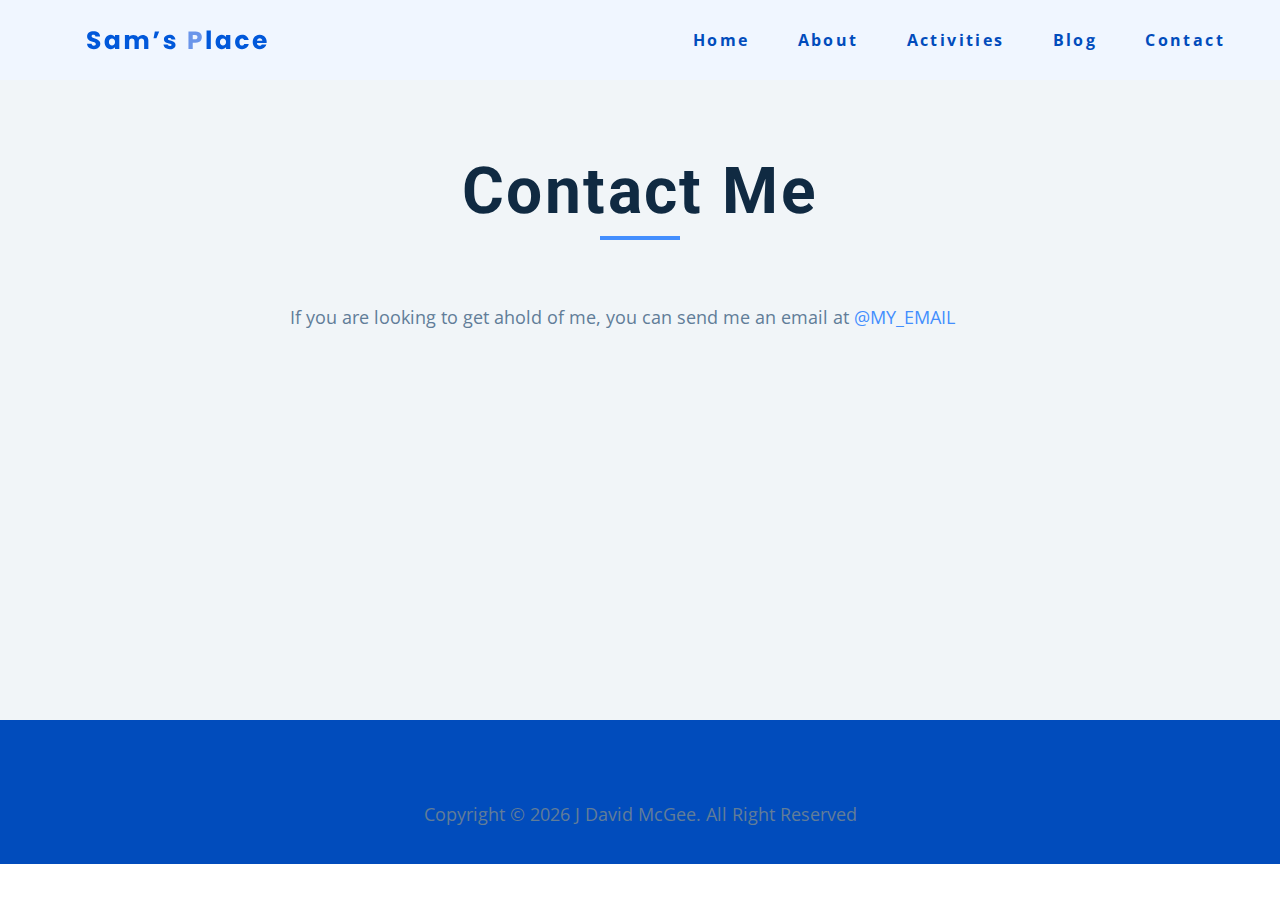
<file: contact.html>
<!DOCTYPE html>
<html lang="en">
	<head>
		<meta charset="UTF-8" />
		<meta name="viewport" content="width=device-width, initial-scale=1.0" />
		<title>Sam's Place || Contact</title>
		<link rel="icon" href="./images/favicon.ico" type="image/x-icon" />
		<!-- font-awesome -->
		<link
			rel="stylesheet"
			href="https://cdnjs.cloudflare.com/ajax/libs/font-awesome/6.6.0/css/all.min.css"
			integrity="sha512-Kc323vGBEqzTmouAECnVceyQqyqdsSiqLQISBL29aUW4U/M7pSPA/gEUZQqv1cwx4OnYxTxve5UMg5GT6L4JJg=="
			crossorigin="anonymous"
			referrerpolicy="no-referrer" />
		<!-- css -->
		<link rel="stylesheet" href="./css/styles.css" />
	</head>
	<body>
		<!-- navbar -->
		<nav class="nav" id="nav">
			<div class="nav-center">
				<!-- nav header -->
				<div class="nav-header">
					<img
						src="./images/Sams-place.svg"
						class="nav-logo"
						alt="nav logo" />
					<button class="nav-btn" id="nav-btn">
						<i class="fa-solid fa-bars"></i>
					</button>
				</div>
				<!-- nav links -->
				<ul class="nav-links">
					<li>
						<a href="index.html">home</a>
					</li>
					<li>
						<a href="about.html">about</a>
					</li>
					<li>
						<a href="activities.html">activities</a>
					</li>
					<li>
						<a href="blog.html">blog</a>
					</li>
					<li>
						<a href="contact.html">contact</a>
					</li>
				</ul>
			</div>
		</nav>

		<!-- end of navbar -->
		<!-- sidebar -->
		<aside class="sidebar" id="sidebar">
			<!-- The parent element (<aside>) has one direct child element (<div>), 
       and the <div> contains multiple child elements (a <button> and two <ul> elements). 
        The <aside> element is the grid container, and its single direct child <div> is the only grid item. This setup allows us to create a one-column, one-row layout with all nested content placed inside the <div>.-->
			<div>
				<button class="close-btn" id="close-btn">
					<i class="fa-solid fa-times"></i>
				</button>
				<!-- nav links -->
				<ul class="sidebar-links">
					<li>
						<a href="index.html">home</a>
					</li>
					<li>
						<a href="about.html">about</a>
					</li>
					<li>
						<a href="activities.html">activities</a>
					</li>
					<li>
						<a href="blog.html">blog</a>
					</li>
					<li>
						<a href="contact.html">contact</a>
					</li>
				</ul>
				<!-- end of navbar elements -->
				<!-- social-icons -->
				<ul class="social-icons">
					<li>
						<a href="https://www.linkedin.com" class="social-icon">
							<i class="fa-brands fa-linkedin"></i>
						</a>
					</li>
					<li>
						<a href="https://www.behance.net/" class="social-icon">
							<i class="fa-brands fa-behance"></i>
						</a>
					</li>
					<li>
						<a href="https://www.squarespace.com" class="social-icon">
							<i class="fa-brands fa-squarespace"></i>
						</a>
					</li>
					<li>
						<a href="https://www.facebook.com" class="social-icon">
							<i class="fa-brands fa-facebook"></i>
						</a>
					</li>
					<li>
						<a href="https://www.instagram.com" class="social-icon">
							<i class="fa-brands fa-instagram"></i>
						</a>
					</li>
				</ul>
				<!-- end of social icons -->
			</div>
		</aside>

		<!-- end of sidebar -->

		<!-- ############## -->
		<!-- ############## -->
		<!-- ############## -->
		<!-- ############## -->

		<section class="section single-page">
			<!-- section title -->
			<div class="section-title">
				<h1>contact Me</h1>
				<div class="underline"></div>
			</div>
			<!-- end of section title -->
			<div class="section-center page-info">
				<p>
					If you are looking to get ahold of me, you can send me an email
					at
					<a href="mailto:david.mcgee@mazzipartners.com">@my_email</a>
				</p>
	
			</div>
		</section>
		<!-- ############## -->
		<!-- ############## -->
		<!-- ############## -->
		<!-- ############## -->

		<!-- footer -->
		<footer class="footer">
			<!-- social-icons -->
			<ul class="social-icons">
				<li>
					<a href="https://www.linkedin.com" class="social-icon">
						<i class="fa-brands fa-linkedin"></i>
					</a>
				</li>
				<li>
					<a href="https://www.behance.net/" class="social-icon">
						<i class="fa-brands fa-behance"></i>
					</a>
				</li>
				<li>
					<a href="https://www.squarespace.com" class="social-icon">
						<i class="fa-brands fa-squarespace"></i>
					</a>
				</li>
				<li>
					<a href="https://www.facebook.com" class="social-icon">
						<i class="fa-brands fa-facebook"></i>
					</a>
				</li>
				<li>
					<a href="https://www.instagram.com" class="social-icon">
						<i class="fa-brands fa-instagram"></i>
					</a>
				</li>
			</ul>
			<!-- end of social icons -->
			<p class="copyright">
				copyright &copy;
				<span id="date"></span> J David McGee. all right reserved
			</p>
		</footer>

		<script src="./js/app.js"></script>
	</body>
</html>
</file>
<file: css/styles.css>
/*
=============== 
Fonts
=============== 
*/
@import url('https://fonts.googleapis.com/css?family=Open+Sans|Roboto:400,700&display=swap');

/*
=============== 
Variables
===============
*/

:root {
	/* dark shades of primary color*/
	--clr-primary-1: hsl(216, 99%, 37%);
	--clr-primary-2: hsl(216, 99%, 43%);
	--clr-primary-3: hsl(216, 99%, 50%);
	--clr-primary-4: hsl(216, 99%, 57%);
	/* primary/main color */
	--clr-primary-5: hsl(216, 99%, 63%);
	/* lighter shades of primary color */
	--clr-primary-6: hsl(216, 99%, 70%);
	--clr-primary-7: hsl(216, 98%, 77%);
	--clr-primary-8: hsl(216, 100%, 83%);
	--clr-primary-9: hsl(215, 100%, 90%);
	--clr-primary-10: hsl(215, 100%, 97%);
	/* darkest grey - used for headings */
	--clr-grey-1: hsl(209, 61%, 16%);
	--clr-grey-2: hsl(211, 39%, 23%);
	--clr-grey-3: hsl(209, 34%, 30%);
	--clr-grey-4: hsl(209, 28%, 39%);
	/* grey used for paragraphs */
	--clr-grey-5: hsl(210, 22%, 49%);
	--clr-grey-6: hsl(209, 23%, 60%);
	--clr-grey-7: hsl(211, 27%, 70%);
	--clr-grey-8: hsl(210, 31%, 80%);
	--clr-grey-9: hsl(212, 33%, 89%);
	--clr-grey-10: hsl(210, 36%, 96%);
	/* end of color from other project */
	--clr-white: #fff;
	--ff-primary: 'Roboto', sans-serif;
	--ff-secondary: 'Open Sans', sans-serif;
	--transition: all 0.3s linear;
	--transition-long: all 2s linear;
	--spacing: 0.15rem;
	--radius: 0.5rem;
	--light-shadow: 0 5px 15px rgba(0, 0, 0, 0.1);
	--dark-shadow: 0 5px 15px rgba(0, 0, 0, 0.2);
	--max-width: 1170px;
}
/*
=============== 
Global Styles
===============
*/

*,
::after,
::before {
	margin: 0;
	padding: 0;
	box-sizing: border-box;
}
body {
	font-family: var(--ff-secondary);
	background: var(--clr-white);
	color: var(--clr-grey-1);
	line-height: 1.5;
	font-size: 0.875rem;
}
ul {
	list-style-type: none;
}
a {
	text-decoration: none;
}
img:not(.nav-logo) {
	width: 100%;
	display: block;
}

h1,
h2,
h3,
h4 {
	letter-spacing: var(--spacing);
	text-transform: capitalize;
	line-height: 1.25;
	margin-bottom: 0.75rem;
	font-family: var(--ff-primary);
}
h1 {
	font-size: 3rem;
}
h2 {
	font-size: 2rem;
}
h3 {
	font-size: 1.25rem;
}
h4 {
	font-size: 0.875rem;
}
p {
	margin-bottom: 1.25rem;
	color: var(--clr-grey-5);
	font-size: 1.1rem;
}
@media screen and (min-width: 800px) {
	h1 {
		font-size: 4rem;
	}
	h2 {
		font-size: 2.5rem;
	}
	h3 {
		font-size: 1.75rem;
	}
	h4 {
		font-size: 1rem;
	}
	body {
		font-size: 1rem;
	}
	h1,
	h2,
	h3,
	h4 {
		line-height: 1;
	}
}
/*  global classes */

.btn {
	text-transform: uppercase;
	background: var(--clr-primary-5);
	color: var(--clr-primary-10);
	padding: 0.375rem 0.75rem;
	letter-spacing: var(--spacing);
	display: inline-block;
	font-weight: 700;
	-webkit-transition: var(--transition);
	transition: var(--transition);
	font-size: 0.875rem;
	border: 2px solid transparent;
	cursor: pointer;
	box-shadow: 0 1px 3px rgba(0, 0, 0, 0.2);
	border-radius: var(--radius);
}
.btn:hover {
	color: var(--clr-primary-1);
	background: var(--clr-primary-7);
}
/* section */
.section {
	padding: 5rem 0;
}

.section-center {
	width: 90vw;
	margin: 0 auto;
	max-width: 1170px;
}
@media screen and (min-width: 992px) {
	.section-center {
		width: 95vw;
	}
}

/* added during recording */

.underline {
	width: 5rem;
	height: 0.25rem;
	margin-bottom: 1.25rem;
	background: var(--clr-primary-5);
	margin-left: auto;
	margin-right: auto;
}

.section-title {
	margin-bottom: 4rem;
	text-align: center;
}

.bg-grey {
	background: var(--clr-grey-10);
}

/*
=============== 
Navbar
===============
*/

/* let's start by hiding the links */

.nav-logo {
	padding-left: 2rem;
}
.nav-links {
	display: none;
	/* border: 2px solid red; */
}

/* we've set up the .nav as the parent container for our grid layout */
.nav {
	height: 5rem;
	padding: 1rem;
	display: grid;
	-webkit-box-align: center;
	        align-items: center;
	-webkit-transition: var(--transition);
	transition: var(--transition);
	/* border: 2px solid red; */
}

.nav-center {
	/* border: 2px solid blue; */
	width: 100%;
	max-width: var(--max-width);
	/* this will ensure the nav-center will always be in the center */
	margin: 0 auto;
}

.nav-header {
	/* border: 2px solid green; */
	display: grid;
	grid-template-columns: 1fr 1fr;
	-webkit-box-align: center;
	        align-items: center;
}

.nav-btn {
	background: transparent;
	border: transparent;
	color: var(--clr-primary-5);
	cursor: pointer;
	font-size: 2rem;
	/* place the item on the right hand side of the screen */
	/* flex-box we'd use justify-content: space-between */
	/* with css grid we use justify-self...and place it at the end */
	justify-self: end;
}

@media screen and (min-width: 768px) {
	.nav {
		background: var(--clr-primary-10);
	}

	.nav-btn {
		display: none;
	}

	.nav-links {
		display: grid;
		grid-template-columns: repeat(5, auto);
		/* background-color: aqua; */
		/* place them in the center - this doesn't seem to do anything */
		/* justify-items: center; */
		gap: 3rem;
		/* push the items to the end of the container and let the gap property provide spacing between the items */
		justify-self: end;
	}
	.nav-links a {
		/* background: purple; */
		text-transform: capitalize;
		color: var(--clr-primary-1);
		-webkit-transition: var(--transition);
		transition: var(--transition);
		font-weight: bold;
		letter-spacing: var(--spacing);
	}
	.nav-links a:hover {
		color: var(--clr-primary-7);
	}

	.nav-center {
		display: grid;
		grid-template-columns: auto 1fr;
		-webkit-box-align: center;
		        align-items: center;
	}
}

/* fixed navbar */
/* this css rule works in combination with java-script to 'fix' the navbar on the top as we scroll down the page */
.navbar-fixed {
	position: fixed;
	top: 0;
	left: 0;
	width: 100%;
	background: var(--clr-primary-10);
	z-index: 1;
	box-shadow: var(--light-shadow);
}

/*
=============== 
Sidebar
===============
*/

/* we'll need to use position fixed for this, for when we 'toggle' to it it will take up a portion of the page */
.sidebar {
	position: fixed;
	top: 0;
	left: 0;
	width: 100%;
	height: 100%;
	/* border: 2px solid red; */
	background: var(--clr-grey-10);
	/* let's make sure this stay on top */
	z-index: 100;
	/* turn sidebar into a grid */
	display: grid;
	/* align the items in the center of the grid container */
	/* align-items: center; */
	/* justify-content: center; */
	/* short cut for vertical and horizontal alignment used previously (align-items and justify-content) */
	place-items: center;
	-webkit-transition: var(--transition);
	transition: var(--transition);
	/* add later */
	/* this css declaration shifts the sidebar from the left to the right (full-screen) */
	-webkit-transform: translateX(-100%);
	        transform: translateX(-100%);
}

/* this css declaration is used to show the side-bar and is enacted when the toggle button is clicked - the javascript file and coding addresses adding this class to the .sidebar */
.show-sidebar {
	-webkit-transform: translateX(0);
	        transform: translateX(0);
}

/* styling our sidebar-links */
.sidebar-links {
	/* border: 2px solid blue; */
	text-align: center;
}
.sidebar-links a {
	font-size: 2rem;
	text-transform: capitalize;
	-webkit-transition: var(--transition);
	transition: var(--transition);
	color: var(--clr-primary-5);
	letter-spacing: var(--spacing);
	display: inline-block;
	margin-bottom: 1.5rem;
}
/* let's set up a hover effect on our links */
.sidebar-links a:hover {
	color: var(--clr-primary-1);
	-webkit-transform: scale(1.2);
	        transform: scale(1.2);
}

/* let's style our social icons */
.social-icons {
	display: grid;
	margin-top: 3rem;
	width: 20rem;
	/* this css declaration shifts the icons from being vertically aligned to being placed on 1 row with all of the next to each other is their respective columns */
	grid-template-columns: repeat(5, 1fr);
	justify-items: center;
}
.social-icon {
	font-size: 1.5rem;
	color: var(--clr-primary-5);
	-webkit-transition: var(--transition);
	transition: var(--transition);
}
.social-icon i:hover {
	color: var(--clr-primary-1);
	-webkit-transform: scale(1.2);
	        transform: scale(1.2);
}
.close-btn {
	position: absolute;
	top: 2rem;
	right: 3rem;
	font-size: 3rem;
	background: transparent;
	border: transparent;
	color: #bb2525;
	cursor: pointer;
	-webkit-transition: var(--transition);
	transition: var(--transition);
}

.close-btn:hover {
	color: #e66b6b;
	-webkit-transform: scale(1.2);
	        transform: scale(1.2);
}

/*
=============== 
Hero / header
===============
*/

/* underline added to globals */
.hero .underline {
	margin-left: 0;
	margin-bottom: 0.5rem;
}
.hero-img {
	display: none;
}

.hero {
	background: var(--clr-primary-10);
}
.hero-center {
	/* let's have the hero take up the entire screen - less the navbar height (5rem) */
	min-height: calc(100vh - 5rem);
	display: grid;
	place-items: center;
}

.hero-info h4 {
	color: var(--clr-grey-5);
	font-size: 1.1rem;
}

.hero-icons {
	/* let's align our icons on the left side of the container */
	justify-items: start;
}
.hero-btn {
	margin-top: 1.25rem;
}

@media screen and (min-width: 992px) {
	.hero-info {
		padding-left: 2rem;
	}
	.hero-img {
		display: block;
		position: relative;
	}
	/* create a two column layout */
	.hero-center {
		display: grid;
		grid-template-columns: 1fr 1fr;
	}

	/* creating the background border */
	.hero-img::before,
	.about-img::before {
		content: '';
		position: absolute;
		width: 100%;
		height: 100%;
		border: 0.25rem solid var(--clr-primary-5);
		top: -1.6rem;
		right: -1.6rem;
		border-radius: var(--radius);
	}
}

.hero-photo {
	max-width: 25rem;
	max-height: 30rem;
	-o-object-fit: cover;
	   object-fit: cover;
	border-radius: var(--radius);
	/* this coding places the image after the border that is created below */
	/* position: relative; */
}

/*
=============== 
About
===============
*/
/* section title added to globals */

.about-title {
	text-align: left;
	margin-bottom: 2rem;
}
.about-title .underline {
	margin-left: 0;
}

/* using display: grid to style our about section for margins and aligning content */
.about-center {
	display: grid;
	/* in the 'gap' property the first value is for our rows and the second will be for columns */
	/* this, on the small screen immediately places a 'gap' between the image and the About text  */
	gap: 3rem 2rem;
}
.about-img {
	/* justify-items: center also seems to work to place the image in the center on the small screen */
	justify-self: center;
}

@media screen and (min-width: 992px) {
	.about-center {
		grid-template-columns: repeat(2, 1fr);
	}
	/* this fixes the wonky layout when we grouped the about-img::before with the hero-img::before...they have position: absolute set within them, so we need to set .about-img to position: relative since this is the 'parent' container...the ::before coding is looking for the closest container that has 'position: relative' property */
	.about-img {
		position: relative;
	}
	.about-img::before {
		top: -1.5rem;
		left: -1.6rem;
	}
	/* placing the about-info in the center to stay aligned with the image */
	.about-info {
		align-self: center;
	}
}

/*
=============== 
Services
===============
*/
/* bg-grey in globals */

/* styling the card */
/* note we're not using 'grid' on the small screen like we did in the 'about' section.  John is wanting us to realize that you may not want to use 'grid' on the small mobile phones because some operating systems may not support grid.  Below he shows how to use 'margin' properties instead of 'grid' then 'gap' etc. John prefers to use css grid on larger screens, and keep it simple with 'margins' on the small screens */
.service {
	background: var(--clr-white);
	padding: 3rem 1.5rem;
	margin-bottom: 2rem;
	border-radius: var(--radius);
	text-align: center;
	-webkit-transition: var(--transition);
	transition: var(--transition);
}

.service-icon {
	font-size: 2rem;
	margin-bottom: 1.5rem;
	color: var(--clr-primary-5);
	-webkit-transition: var(--transition);
	transition: var(--transition);
}
/* making the underline a bit smaller for the cards */
.service .underline {
	width: 3rem;
	height: 0.15rem;
	-webkit-transition: var(--transition);
	transition: var(--transition);
}
.service p {
	-webkit-transition: var(--transition);
	transition: var(--transition);
}
.service:hover {
	background: var(--clr-primary-7);
	color: var(--clr-primary-10);
}
.service:hover .service-icon {
	color: var(--clr-primary-10);
}
.service:hover p {
	color: var(--clr-primary-10);
}
.service:hover .underline {
	background: var(--clr-primary-10);
}

@media screen and (min-width: 676px) {
	.services-center {
		display: grid;
		grid-template-columns: repeat(2, 1fr);
		gap: 1rem 2rem;
	}
}

@media screen and (min-width: 1170px) {
	.services-center {
		grid-template-columns: repeat(3, 1fr);
		gap: 1rem 2rem;
	}
}

/* small screen layout setup */

/*
=============== 
Projects / Activities
===============
*/

.projects-text {
	width: 85%;
	max-width: 30rem;
	margin: 0 auto;
}

.project {
	position: relative;
	background: var(--clr-primary-5);
	border-radius: var(--radius);
	margin-bottom: 2rem;
}

.project-info {
	text-align: center;
	color: var(--clr-primary-10);
	position: absolute;
	top: 50%;
	left: 50%;
	-webkit-transform: translate(-50%, -50%);
	        transform: translate(-50%, -50%);
	-webkit-transition: var(--transition);
	transition: var(--transition);
	opacity: 1;
}
.project-info p {
	text-transform: capitalize;
	color: var(--clr-primary-10);
	color: var(--clr-white);
	margin-top: 4rem;
}

.project:hover .project-info {
	opacity: 1;
}

.project-img {
	-webkit-transition: var(--transition);
	transition: var(--transition);
	border-radius: var(--radius);
	height: 20rem;
	-o-object-fit: cover;
	   object-fit: cover;
}

.project-img {
	opacity: 0.8;
}

.project::after {
	content: '';
	position: absolute;
	top: 0;
	left: 0;
	width: 100%;
	height: 100%;
	border: 0.25rem solid var(--clr-primary-10);
	border-radius: var(--radius);
	-webkit-transition: var(--transition);
	transition: var(--transition);
	opacity: 0;
}

.project:hover::after {
	opacity: 1;
	-webkit-transform: scale(0.8);
	        transform: scale(0.8);
}

/* creating a two column layout */

@media screen and (min-width: 676px) {
	.projects-center {
		display: grid;
		grid-template-columns: repeat(2, 1fr);
		gap: 1rem 2rem;
	}
}

/* creating a three column layout */
@media screen and (min-width: 992px) {
	.projects-center {
		grid-template-columns: repeat(3, 1fr);
	}
}

/* creating a three column layout with two rows with pictures spanning multiple rows */
@media screen and (min-width: 1170px) {
	.project:hover .project-img {
		opacity: 0.4;
	}

	.projects-center {
		gap: 1rem 1rem;
		grid-template-rows: 250px 250px;
		grid-template-areas:
			'a b c'
			'a d c';
	}

	/* if we don't made these two css rules / declarations our layout will not look good! We need to make the project-img and project container both have a height of 100%!! */
	/* we have a project-img with a height of 20rem...so we'll need to set it to 100% */
	.project-img {
		height: 100%;
	}
	/* we also need our parent container to have a height of 100%, what is the parent container??? 'project' ...this is saying 'take up 100%' of the height of the container!*/
	.project {
		height: 100%;
	}
	.project-1 {
		grid-area: a;
	}
	.project-2 {
		grid-area: b;
	}
	.project-3 {
		grid-area: d;
	}
	.project-4 {
		grid-area: c;
	}
}
/*
=============== 
Connect
===============
*/

.connect {
	min-height: 40vh;
	position: relative;
	padding: 10rem 0 5rem 0;
	margin: 5rem 0;
}
.video-container {
	position: absolute;
	top: 0;
	left: 0;
	width: 100%;
	height: 100%;
	-o-object-fit: cover;
	   object-fit: cover;
	z-index: -2;
}

/* adding an overlay on the video using the  */
/* with this overlay we won't have access to the 'controls' on the video */
.connect::after {
	content: '';
	position: absolute;
	top: 0;
	left: 0;
	width: 100%;
	height: 100%;
	background: var(--clr-white);
	opacity: 0.3;
	z-index: -1;
}

.connect {
	display: grid;
	place-items: center;
}

.video-banner .section-title {
	margin-bottom: 2rem;
	color: var(--clr-primary-10);
}

.video-text {
	max-width: 25rem;
	color: var(--clr-primary-10);
}

/* the content for the video banner is currently 'behind' the connect content...the way we have addressed this in the past is by adding the 'position: absolute' or position: relative...but in this case this won't work */
/* the ::after is the challenge and it is still closer to us.  the z-index will solve this! */
.video-banner {
	/* position: relative; */
	/* z-index of 0 is the default - we don't need to have this here... */
	z-index: 0;
	background: var(--clr-primary-5);
	margin-top: 19rem;
	padding: 1rem 5rem 7rem 5rem;
	text-align: center;
	opacity: 0.8;
	/* border-radius: var(--radius); */
	-webkit-clip-path: polygon(
		0% 0%,
		100% 0%,
		100% 75%,
		75% 75%,
		75% 100%,
		50% 75%,
		0% 75%
	);
	        clip-path: polygon(
		0% 0%,
		100% 0%,
		100% 75%,
		75% 75%,
		75% 100%,
		50% 75%,
		0% 75%
	);
}

.video-banner .underline {
	background: var(--clr-primary-10);
}

.video-banner-btn {
	border: 2px solid var(--clr-primary-10);
}

/* .connect{
	clip-path: polygon(50% 0%, 80% 5%, 100% 10%, 100% 90%, 81% 94%, 50% 100%, 21% 95%, 0 90%, 0 10%, 19% 6%);
} */

/*
=============== 
Skills
===============
*/

@media screen and (min-width: 768px) {
	.skills-center {
		display: grid;
		grid-template-columns: 1fr 1fr;
		gap: 0rem 2rem;
	}
}

.skills {
	background: var(--clr-primary-9);
}

.skills-article {
	margin-bottom: 2rem;
}

.skills h3 {
	margin: 1.5rem 0;
	color: var(--clr-primary-1);
}
.skill {
	margin-bottom: 1.25rem;
}
.skill p {
	margin-bottom: 0.5rem;
	text-transform: capitalize;
	color: var(--clr-primary-1);
}

.skill-container {
	background: var(--clr-primary-10);
	height: 1.5rem;
	width: 100%;
	border-radius: var(--radius);
	position: relative;
}
.skill-value {
	position: absolute;
	top: 0;
	left: 0;
	background: var(--clr-primary-5);
	height: 100%;
	width: 45%;
	border-radius: var(--radius);
}
.value-75 {
	width: 75%;
}
.value-80 {
	width: 80%;
}

.value-85 {
	width: 85%;
}
.value-90 {
	width: 90%;
}

.value-95 {
	width: 95%;
}
.skill-text {
	position: absolute;
	top: -2rem;
	left: 75%;
	-webkit-transform: translate(-75%);
	        transform: translate(-75%);
}

.skill-text-75 {
	left: 75%;
	/* transform: translate(-75%); */
}
.skill-text-80 {
	left: 80%;
	/* transform: translate(-80%); */
}
.skill-text-85 {
	left: 85%;
	/* transform: translate(-85%); */
}
.skill-text-90 {
	left: 90%;
	/* transform: translate(-90%); */
}
.skill-text-95 {
	left: 95%;
	/* transform: translate(-95%); */
}

/*
=============== 
Timeline
===============
*/

.timeline-center {
	width: 80vw;
	max-width: 40rem;
	/* background: lightgreen; */
}
.timeline-item {
	border-top: 2px dashed var(--clr-primary-5);
	margin: 0;
	padding: 4rem 2rem;
	position: relative;
}

.timeline p {
	margin-bottom: 0;
}
.timeline-item:nth-child(even) {
	border-left: 2px dashed var(--clr-primary-5);
	border-top-left-radius: 2rem;
	border-bottom-left-radius: 2rem;
	margin-right: 2rem;
	padding-right: 0;
}
.timeline-item:nth-child(odd) {
	border-right: 2px dashed var(--clr-primary-5);
	border-top-right-radius: 2rem;
	border-bottom-right-radius: 2rem;
	margin-left: 2rem;
	padding-left: 0;
}
.timeline-item:first-child {
	border-top: 0;
	border-top-right-radius: 0;
	padding-top: 2rem;
}
.timeline-item:last-child {
	border-bottom-left-radius: 0;
	padding-bottom: 2rem;
}
.number {
	position: absolute;
	top: 50%;
	/* the translate will not work for the odd numbers...so we'll need to fix this */
	-webkit-transform: translate(-50%, -50%);
	        transform: translate(-50%, -50%);
	margin-bottom: 0;
	background: var(--clr-primary-5);
	width: 2rem;
	height: 2rem;
	border-radius: 50%;
	display: grid;
	place-items: center;
	color: var(--clr-primary-10);
	font-weight: bold;
}

.timeline-item:nth-child(even) .number {
	left: 0;
}
.timeline-item:nth-child(odd) .number {
	right: 0;
	/* this fixes the translate issue mentioned above */
	-webkit-transform: translate(50%, -50%);
	        transform: translate(50%, -50%);
}

/*
=============== 
Blog
===============
*/
.blog {
	background: var(--clr-grey-10);
}
.card {
	/* perspective - this allows us to have a high in the sky perspective of the card...if we have a small pixel number we'll get super close.  You want just a large number */
	-webkit-perspective: 1500px;
	perspective: 1500px;
	/* the card, which is the container for our blog, must have a height */
	height: 30rem;
	position: relative;
}
.card-side {
	-webkit-transition: all 2s linear;
	transition: all 2s linear;
	position: absolute;
	top: 0;
	left: 0;
	width: 100%;
	height: 100%;
	-webkit-backface-visibility: hidden;
	backface-visibility: hidden;
	border-radius: var(--radius);
	/* these were added by John to help with iphone */
	-webkit-transform: translate3d(0, 0, 0);
	transform: translate3d(0, 0, 0);
	visibility: visible;
}
.card-front {
	background: var(--clr-primary-9);
}
.card-back {
	-webkit-transform: rotateY(180deg);
	transform: rotateY(180deg);
	background: var(--clr-primary-7);
	display: grid;
	place-items: center;
	overflow: auto;
}
.card-back p {
	color: var(--clr-white);
	padding: 1rem;
}
.card:hover .card-front {
	-webkit-transform: rotateY(-180deg);
	transform: rotateY(-180deg);
}
.card:hover .card-back {
	-webkit-transform: rotateY(0);
	transform: rotateY(0);
}
/* rest of the styles */
.card-info {
	padding: 1rem 1.5rem;
	/* Enable grid layout */
	display: grid;
	/* Define rows: top div takes available space (1fr), bottom div takes only its content height (auto) */
	grid-template-rows: 1fr auto;
	/* Ensure it fills the remaining height after the image */
	height: calc(100% - 15rem);
	/* Optional: ensures even distribution of content if there's extra space */
	-webkit-box-pack: justify;
	        justify-content: space-between;
}

.card-front img {
	height: 15rem;
	-o-object-fit: cover;
	object-fit: cover;
	border-top-left-radius: var(--radius);
	border-top-right-radius: var(--radius);
}
.card-footer {
	display: grid;
	grid-template-columns: auto 1fr;
	-webkit-box-align: center;
	align-items: center;
}
.card-footer img {
	width: 2rem;
	height: 2rem;
	-o-object-fit: cover;
	object-fit: cover;
	border-radius: 50%;
}
.card-footer p {
	margin-bottom: 0;
	/* text-transform: uppercase; */
	justify-self: end;
	color: var(--clr-primary-1);
	font-size: 0.85rem;
}
.blog-center {
	display: grid;
	grid-template-columns: repeat(auto-fill, minmax(330px, 1fr));
	gap: 3rem 1rem;
}

.blog-btn {
	margin-bottom: 2rem;
}

/*
=============== 
Footer
===============
*/

.footer {
	background: var(--clr-primary-1);
	text-align: center;
	padding-bottom: 1rem;
	display: grid;
	place-items: center;
}

.footer .social-icons {
	margin-bottom: 2rem;
}

.footer .social-icons .social-icon {
	color: var(--clr-primary-5);
}
.footer .social-icons .social-icon i:hover {
	/* background: var(--clr-primary-10); */
	color: var(--clr-primary-9);
	-webkit-transform: scale(1.5);
	        transform: scale(1.5);
}
.footer p {
	font-size: 1.15rem;
	text-transform: capitalize;
}

/*
=============== 
Single Page
===============
*/

.single-page {
	background: var(--clr-grey-10);
	min-height: calc(100vh - 5rem - 180px);
}
.page-info {
	max-width: 700px;
}
.page-info a {
	text-transform: uppercase;
	color: var(--clr-primary-5);
	-webkit-transition: var(--transition);
	transition: var(--transition);
}

.page-info a:hover {
	color: var(--clr-primary-1);
}

/*
=============== 
Projects / Activities Page
===============
*/

.projects-hero {
	height: 30vh;
	background: var(--clr-primary-10);
	display: grid;
	place-items: center;
}

.projects-hero .section-title {
	margin-bottom: 0;
}

.single-project {
	background: var(--clr-primary-10);
	border-radius: var(--radius);
}
.project-container img {
	border-top-left-radius: var(--radius);
	border-top-right-radius: var(--radius);
}

.project-container {
	position: relative;
}

.project-icon {
	position: absolute;
	font-size: 1.75rem;
	bottom: 0;
	left: 50%;
	-webkit-transform: translate(-50%, 50%);
	        transform: translate(-50%, 50%);
	width: 4rem;
	height: 4rem;
	display: grid;
	place-items: center;
	background: var(--clr-primary-7);
	border-radius: 50%;
	color: var(--clr-primary-1);
	border: 0.375rem solid var(--clr-primary-10);
}

.project-details {
	padding: 2rem 1.5rem;
}

.project-footer {
	display: grid;
	grid-template-columns: 1fr 1fr;
	color: var(--clr-primary-5);
}

.project-footer a {
	color: var(--clr-primary-5);
	text-transform: capitalize;
	-webkit-transition: var(--transition);
	transition: var(--transition);
	/* this places the 'blog' words at the end */
	justify-self: end;
}

.project-footer a:hover {
	color: var(--clr-primary-1);
}

/* using auto-fill, grid will hold the space and not span all across, auto-fit will take up the space if its available */
.projects-page-center{
	display: grid;
	grid-template-columns: repeat(auto-fill, minmax(330px, 1fr));
	gap: 3rem 1rem;
}

/*
=============== 
Projects / Activities Page
===============
*/

/* .blog-page{
	margin: 4rem auto;
} */
</file>
